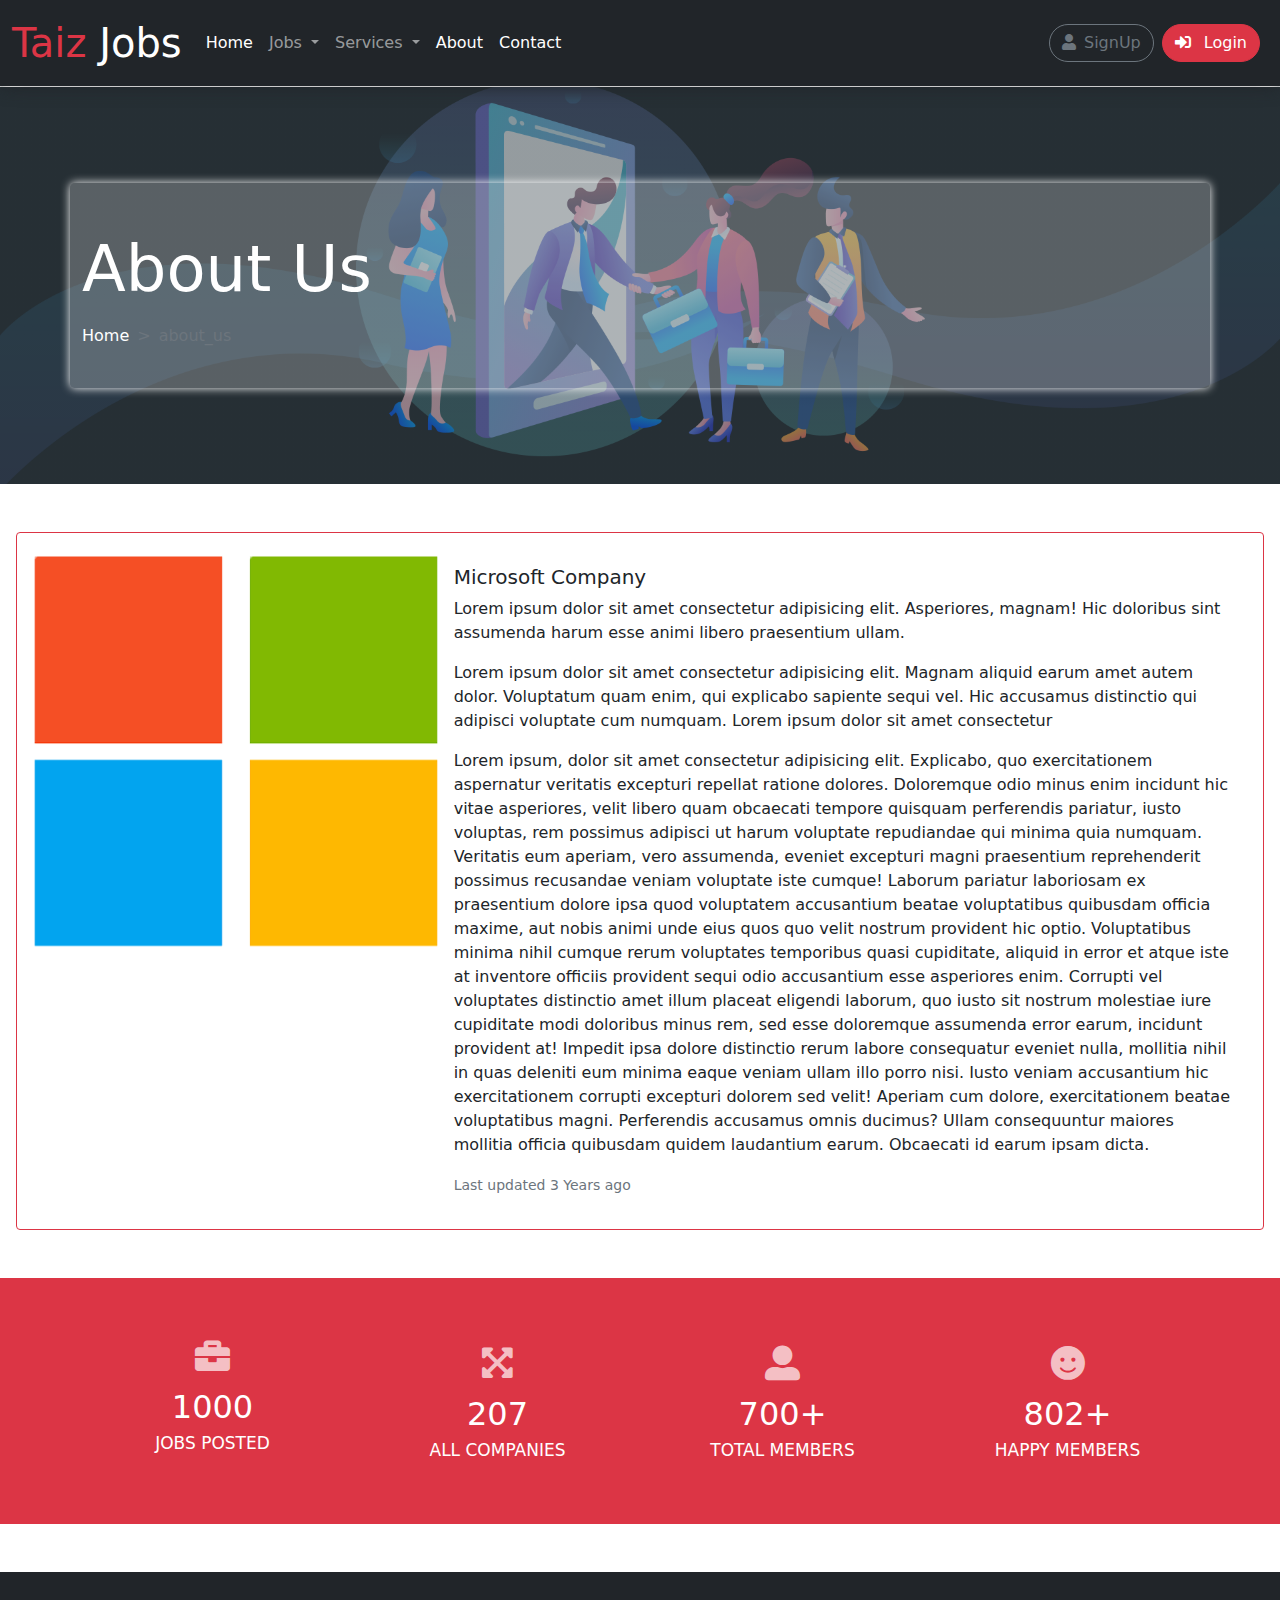
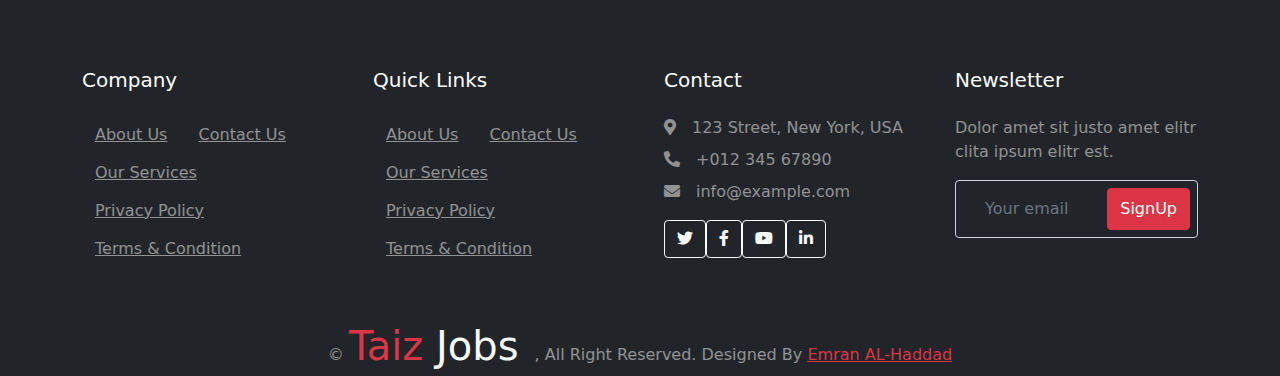
<file: about_us.html>
<!DOCTYPE html>
<html lang="en">

<head>
    <meta charset="UTF-8">
    <meta http-equiv="X-UA-Compatible" content="IE=edge">
    <meta name="viewport" content="width=device-width, initial-scale=1.0">
    <title>Jobs Website</title>
    <link href="assets/fonts/fontawesome-free-5.15.4-web/css/all.css" rel="stylesheet">
    <link rel="stylesheet" href="assets/css/bootstrap.css">

    <link rel="stylesheet" href="assets/css/main.css">
    <link rel="stylesheet" href="assets/css/login_signup_style.css">

</head>

<body>

    <header class="position-sticky top-0">
        <nav class="navbar navbar-expand-lg navbar-dark bg-dark">
            <div class="container-fluid">
                <a class="navbar-brand fs-1 me-3" href="index.html"> <span class="text-danger">Taiz</span> Jobs</a>
                <button class="navbar-toggler" type="button" data-bs-toggle="collapse" data-bs-target="#navbarSupportedContent" aria-controls="navbarSupportedContent" aria-expanded="false" aria-label="Toggle navigation">
                    <span class="navbar-toggler-icon"></span>
                </button>
                <div class="collapse navbar-collapse" id="navbarSupportedContent">
                    <ul class="navbar-nav me-auto text-center mb-2 mb-lg-0">
                        <li class="nav-item">
                            <a class="nav-link active" aria-current="page" href="index.html">Home</a>
                        </li>

                        <li class="nav-item dropdown">
                            <a class="nav-link dropdown-toggle" href="jobs.html" id="navbarDropdown" role="button" data-bs-toggle="dropdown" aria-expanded="false">
                                Jobs
                            </a>
                            <ul class="dropdown-menu" aria-labelledby="navbarDropdown">
                                <li><a class="dropdown-item" href="jobs.html">Jobs List</a></li>
                                <li><a class="dropdown-item" href="job_details.html">Job Details</a></li>
                            </ul>
                        </li>

                        <li class="nav-item dropdown">
                            <a class="nav-link dropdown-toggle" href="our_services.html" role="button" data-bs-toggle="dropdown" aria-expanded="false">
                                Services
                            </a>
                            <ul class="dropdown-menu" aria-labelledby="navbarDropdown">
                                <li><a class="dropdown-item" href="our_services.html">Service List</a></li>
                                <li><a class="dropdown-item" href="parteners_and_companies.html">Companies List</a></li>
                            </ul>
                        </li>

                        <li class="nav-item">
                            <a class="nav-link active" aria-current="page" href="about_us.html">About</a>
                        </li>

                        <li class="nav-item">
                            <a class="nav-link active" aria-current="page" href="contact.html">Contact</a>
                        </li>


                    </ul>
                    <div class="d-flex m-lg-2 flex-column flex-lg-row gap-2 mb-3 m-sm-3">
                        <button type="button" class="btn btn-outline-secondary rounded-pill" data-bs-toggle="modal" data-bs-target="#signUpModal">
                            <i class="fa fa-user me-2 "></i>SignUp </button>

                        <button type="button" class="btn btn-danger rounded-pill" data-bs-toggle="modal" data-bs-target="#loginModal">
                            <i class="fa fa-sign-in-alt me-2  "></i> Login
                        </button>
                    </div>
                </div>
            </div>
        </nav>
    </header>

    <!--  Start of Carousel -->

    <div class="container-xxl py-5 bg-dark page-header mb-5 ">
        <div class="container my-5 pt-5 pb-4 rounded-3 " style="background: #ffffff3d; box-shadow: 0 0 10px white;">
            <h1 class="display-3 text-white mb-3">About Us</h1>
            <nav style="--bs-breadcrumb-divider: '>';" aria-label="breadcrumb">
                <ol class="breadcrumb">
                    <li class="breadcrumb-item"><a href="index.html" class="text-white text-decoration-none">Home</a></li>
                    <li class="breadcrumb-item active" aria-current="page">about_us</li>
                </ol>
            </nav>
        </div>
    </div>

    <!-- End of Carousel -->

    <div class="card mb-3 ms-3 me-3 mb-5 border-1 border-danger p-3">
        <div class="row g-0">
            <div class="col-md-4 col-sm-5">
                <img src="assets/images/microsoft.png" class="img-fluid rounded-start" alt="...">
            </div>
            <div class="col-md-8 col-sm-7">
                <div class="card-body">
                    <h5 class="card-title">Microsoft Company</h5>
                    <p class="card-text">Lorem ipsum dolor sit amet consectetur adipisicing elit. Asperiores, magnam! Hic doloribus sint assumenda harum esse animi libero praesentium ullam.
                        <p>
                            Lorem ipsum dolor sit amet consectetur adipisicing elit. Magnam aliquid earum amet autem dolor. Voluptatum quam enim, qui explicabo sapiente sequi vel. Hic accusamus distinctio qui adipisci voluptate cum numquam. Lorem ipsum dolor sit amet consectetur

                        </p>
                        <p>
                            Lorem ipsum, dolor sit amet consectetur adipisicing elit. Explicabo, quo exercitationem aspernatur veritatis excepturi repellat ratione dolores. Doloremque odio minus enim incidunt hic vitae asperiores, velit libero quam obcaecati tempore quisquam perferendis
                            pariatur, iusto voluptas, rem possimus adipisci ut harum voluptate repudiandae qui minima quia numquam. Veritatis eum aperiam, vero assumenda, eveniet excepturi magni praesentium reprehenderit possimus recusandae veniam voluptate
                            iste cumque! Laborum pariatur laboriosam ex praesentium dolore ipsa quod voluptatem accusantium beatae voluptatibus quibusdam officia maxime, aut nobis animi unde eius quos quo velit nostrum provident hic optio. Voluptatibus
                            minima nihil cumque rerum voluptates temporibus quasi cupiditate, aliquid in error et atque iste at inventore officiis provident sequi odio accusantium esse asperiores enim. Corrupti vel voluptates distinctio amet illum placeat
                            eligendi laborum, quo iusto sit nostrum molestiae iure cupiditate modi doloribus minus rem, sed esse doloremque assumenda error earum, incidunt provident at! Impedit ipsa dolore distinctio rerum labore consequatur eveniet nulla,
                            mollitia nihil in quas deleniti eum minima eaque veniam ullam illo porro nisi. Iusto veniam accusantium hic exercitationem corrupti excepturi dolorem sed velit! Aperiam cum dolore, exercitationem beatae voluptatibus magni.
                            Perferendis accusamus omnis ducimus? Ullam consequuntur maiores mollitia officia quibusdam quidem laudantium earum. Obcaecati id earum ipsam dicta.
                        </p>
                    </p>
                    <p class="card-text"><small class="text-muted">Last updated 3 Years ago</small></p>
                </div>
            </div>
        </div>

    </div>
    <section class="counter bg-danger">
        <div class="container">
            <div class="row">
                <div class="col-md-3 col-sm-3">
                    <div class="counter-text">
                        <span aria-hidden="true" class="fas fa-briefcase"></span>
                        <h3>1000</h3>
                        <p>Jobs Posted</p>
                    </div>
                </div>

                <div class="col-md-3 col-sm-3">
                    <div class="counter-text">
                        <span class="box1"><span aria-hidden="true" class="fas fa-expand-arrows-alt"></span></span>
                        <h3>207</h3>
                        <p>All Companies</p>
                    </div>
                </div>

                <div class="col-md-3 col-sm-3">
                    <div class="counter-text">
                        <span class="box1"><span aria-hidden="true" class="fas fa-user-alt"></span></span>
                        <h3>700+</h3>
                        <p>Total Members</p>
                    </div>
                </div>

                <div class="col-md-3 col-sm-3">
                    <div class="counter-text">
                        <span class="box1"><span aria-hidden="true" class="fas fa-smile"></span></span>
                        <h3>802+</h3>
                        <p>Happy Members</p>
                    </div>
                </div>
            </div>
        </div>
    </section>


    <!-- Modal HTML -->
    <div class="modal fade" id="loginModal">
        <div class="modal-dialog modal-login  ">
            <div class="modal-content ">
                <div class="modal-header ">
                    <div class="avatar ">
                        <img src="assets/images/avatar.png " alt="Avatar ">
                    </div>
                    <h4 class="modal-title mt-5 text-center border-1 border-bottom">Member Login</h4>
                    <button type="button " class="btn-close close " data-bs-dismiss="modal" aria-bs-label="Close"></button>
                </div>
                <div class="modal-body ">
                    <form action=" " method="post " class="was-validated">
                        <div class="form-group mb-2 position-relative">
                            <label for="validationTooltipUsername" class="form-label">Username</label>
                            <div class="input-group has-validation">
                                <span class="input-group-text" id="validationTooltipUsernamePrepend">@</span>
                                <input type="text" class="form-control" id="validationTooltipUsername" aria-describedby="validationTooltipUsernamePrepend" required>
                                <div class="invalid-feedback">
                                    Please choose a unique and valid username.
                                </div>
                            </div>
                        </div>
                        <div class="form-group mb-2 position-relative">
                            <label for="validationTooltipPassword" class="form-label">Password</label>
                            <div class="input-group has-validation">
                                <span class="input-group-text" id="validationTooltipPasswordPrepend">
                                    *
                                </span>
                                <input type="password" class="form-control" id="validationTooltipUsername" aria-describedby="validationTooltipPasswordPrepend" required>
                                <div class="invalid-feedback">
                                    Type Valid Password.
                                </div>
                            </div>
                        </div>
                        <div class="form-group mt-5 ">
                            <button type="submit " class="btn btn-danger rounded-pill w-100 mb-1">
                                <li class="fab fa-sign-in-alt text-light"></li>
                                Login</button>
                            <button type="button " data-bs-dismiss="modal" data-bs-toggle="modal" data-bs-target="#signUpModal" class="btn btn-outline-secondary rounded-pill w-100">
                            <li class="fab fa-user-alt"></li>SignUp</button>
                        </div>
                    </form>
                </div>
                <div class="modal-footer ">
                    <a href=" # ">Forgot Password?</a>
                </div>
            </div>
        </div>
    </div>

    <div class="modal fade" id="signUpModal">
        <div class="modal-dialog modal-login ">
            <div class="modal-content ">
                <div class="modal-header ">
                    <div class="avatar ">
                        <img src="assets/images/avatar.png " alt="Avatar ">
                    </div>
                    <h4 class="modal-title mt-5 text-center border-1 border-bottom">Member SignUp</h4>
                    <button type="button " class="btn-close close " data-bs-dismiss="modal" aria-bs-label="Close"></button>
                </div>
                <div class="modal-body ">
                    <form action=" " method="post " class="was-validated">
                        <div class="form-group mb-2 position-relative">
                            <label for="validationTooltipPassword" class="form-label">Email</label>
                            <div class="input-group has-validation">
                                <span class="input-group-text" id="validationTooltipEmailPrepend">
                                    @
                                </span>
                                <input type="email" class="form-control" id="validationTooltipUsername" aria-describedby="validationTooltipEmailPrepend" required>
                                <div class="invalid-feedback">
                                    Type Valid Email.
                                </div>
                            </div>
                        </div>
                        <div class="form-group mb-2 position-relative">
                            <label for="validationTooltipUsername" class="form-label">Username</label>
                            <div class="input-group has-validation">
                                <span class="input-group-text" id="validationTooltipUsernamePrepend">@</span>
                                <input type="text" class="form-control" id="validationTooltipUsername" aria-describedby="validationTooltipUsernamePrepend" required>
                                <div class="invalid-feedback">
                                    Please choose a unique and valid username.
                                </div>
                            </div>
                        </div>
                        <div class="form-group mb-2 position-relative">
                            <label for="validationTooltipPassword" class="form-label">Password</label>
                            <div class="input-group has-validation">
                                <span class="input-group-text" id="validationTooltipPasswordPrepend">
                                    *
                                </span>
                                <input type="password" class="form-control" id="validationTooltipUsername" aria-describedby="validationTooltipPasswordPrepend" required>
                                <div class="invalid-feedback">
                                    Type Valid Password.
                                </div>
                            </div>
                        </div>
                        <div class="form-group mt-5 ">
                            <button type="button " data-bs-dismiss="modal" data-bs-toggle="modal" data-bs-target="#signUpModal" class="btn btn-outline-secondary rounded-pill w-100">
                                <li class="fab fa-user"></li>SignUp</button>
                        </div>
                    </form>
                </div>
                <div class="modal-footer ">
                    <a href=" # " data-bs-dismiss="modal" data-bs-toggle="modal" data-bs-target="#loginModal">has account?</a>
                </div>
            </div>
        </div>
    </div>


    <footer>
        <div class=" container-fluid bg-dark text-white-50 footer pt-5 mt-5 ">
            <div class=" container py-5 ">
                <div class=" row g-5 ">
                    <div class=" col-lg-3 col-md-6 ">
                        <h5 class=" text-white mb-4 ">Company</h5>
                        <a class=" btn btn-link text-white-50 " href=" ">About Us</a>
                        <a class=" btn btn-link text-white-50 " href=" ">Contact Us</a>
                        <a class=" btn btn-link text-white-50 " href=" ">Our Services</a>
                        <a class=" btn btn-link text-white-50 " href=" ">Privacy Policy</a>
                        <a class=" btn btn-link text-white-50 " href=" ">Terms &amp; Condition</a>
                    </div>
                    <div class=" col-lg-3 col-md-6 ">
                        <h5 class=" text-white mb-4 ">Quick Links</h5>
                        <a class=" btn btn-link text-white-50 " href=" ">About Us</a>
                        <a class=" btn btn-link text-white-50 " href=" ">Contact Us</a>
                        <a class=" btn btn-link text-white-50 " href=" ">Our Services</a>
                        <a class=" btn btn-link text-white-50 " href=" ">Privacy Policy</a>
                        <a class=" btn btn-link text-white-50 " href=" ">Terms &amp; Condition</a>
                    </div>
                    <div class=" col-lg-3 col-md-6 ">
                        <h5 class=" text-white mb-4 ">Contact</h5>
                        <p class=" mb-2 "><i class=" fa fa-map-marker-alt me-3 "></i>123 Street, New York, USA</p>
                        <p class=" mb-2 "><i class=" fa fa-phone-alt me-3 "></i>+012 345 67890</p>
                        <p class=" mb-2 "><i class=" fa fa-envelope me-3 "></i>info@example.com</p>
                        <div class=" d-flex pt-2 ">
                            <a class=" btn btn-outline-light btn-social " href=" "><i class=" fab fa-twitter "></i></a>
                            <a class=" btn btn-outline-light btn-social " href=" "><i
                                    class=" fab fa-facebook-f "></i></a>
                            <a class=" btn btn-outline-light btn-social " href=" "><i class=" fab fa-youtube "></i></a>
                            <a class=" btn btn-outline-light btn-social " href=" "><i
                                    class=" fab fa-linkedin-in "></i></a>
                        </div>
                    </div>
                    <div class=" col-lg-3 col-md-6 ">
                        <h5 class=" text-white mb-4 ">Newsletter</h5>
                        <p>Dolor amet sit justo amet elitr clita ipsum elitr est.</p>
                        <div class=" position-relative mx-auto " style=" max-width: 400px; ">
                            <input class=" form-control bg-transparent w-100 py-3 ps-4 pe-5 " type=" text " placeholder=" Your email ">
                            <button type=" button " class=" btn btn-danger py-2 position-absolute top-0 end-0 mt-2 me-2 ">SignUp</button>
                        </div>
                    </div>
                </div>
            </div>
            <div class=" container ">
                <div class=" copyright ">
                    <div class=" row ">
                        <div class=" col-12 text-center mb-3 mb-md-0 ">
                            © <a class=" navbar-brand fs-1 me-3 text-light " href=" # "><span
                                    class=" text-danger ">Taiz</span> Jobs</a>, All Right Reserved. Designed By <a class=" text-danger " href=" # ">Emran AL-Haddad</a>
                        </div>
                    </div>
                </div>
            </div>
        </div>
    </footer>

    <!-- Scripts  -->
    <script src=" assets/js/bootstrap.bundle.js "></script>

</body>

</html>
</file>
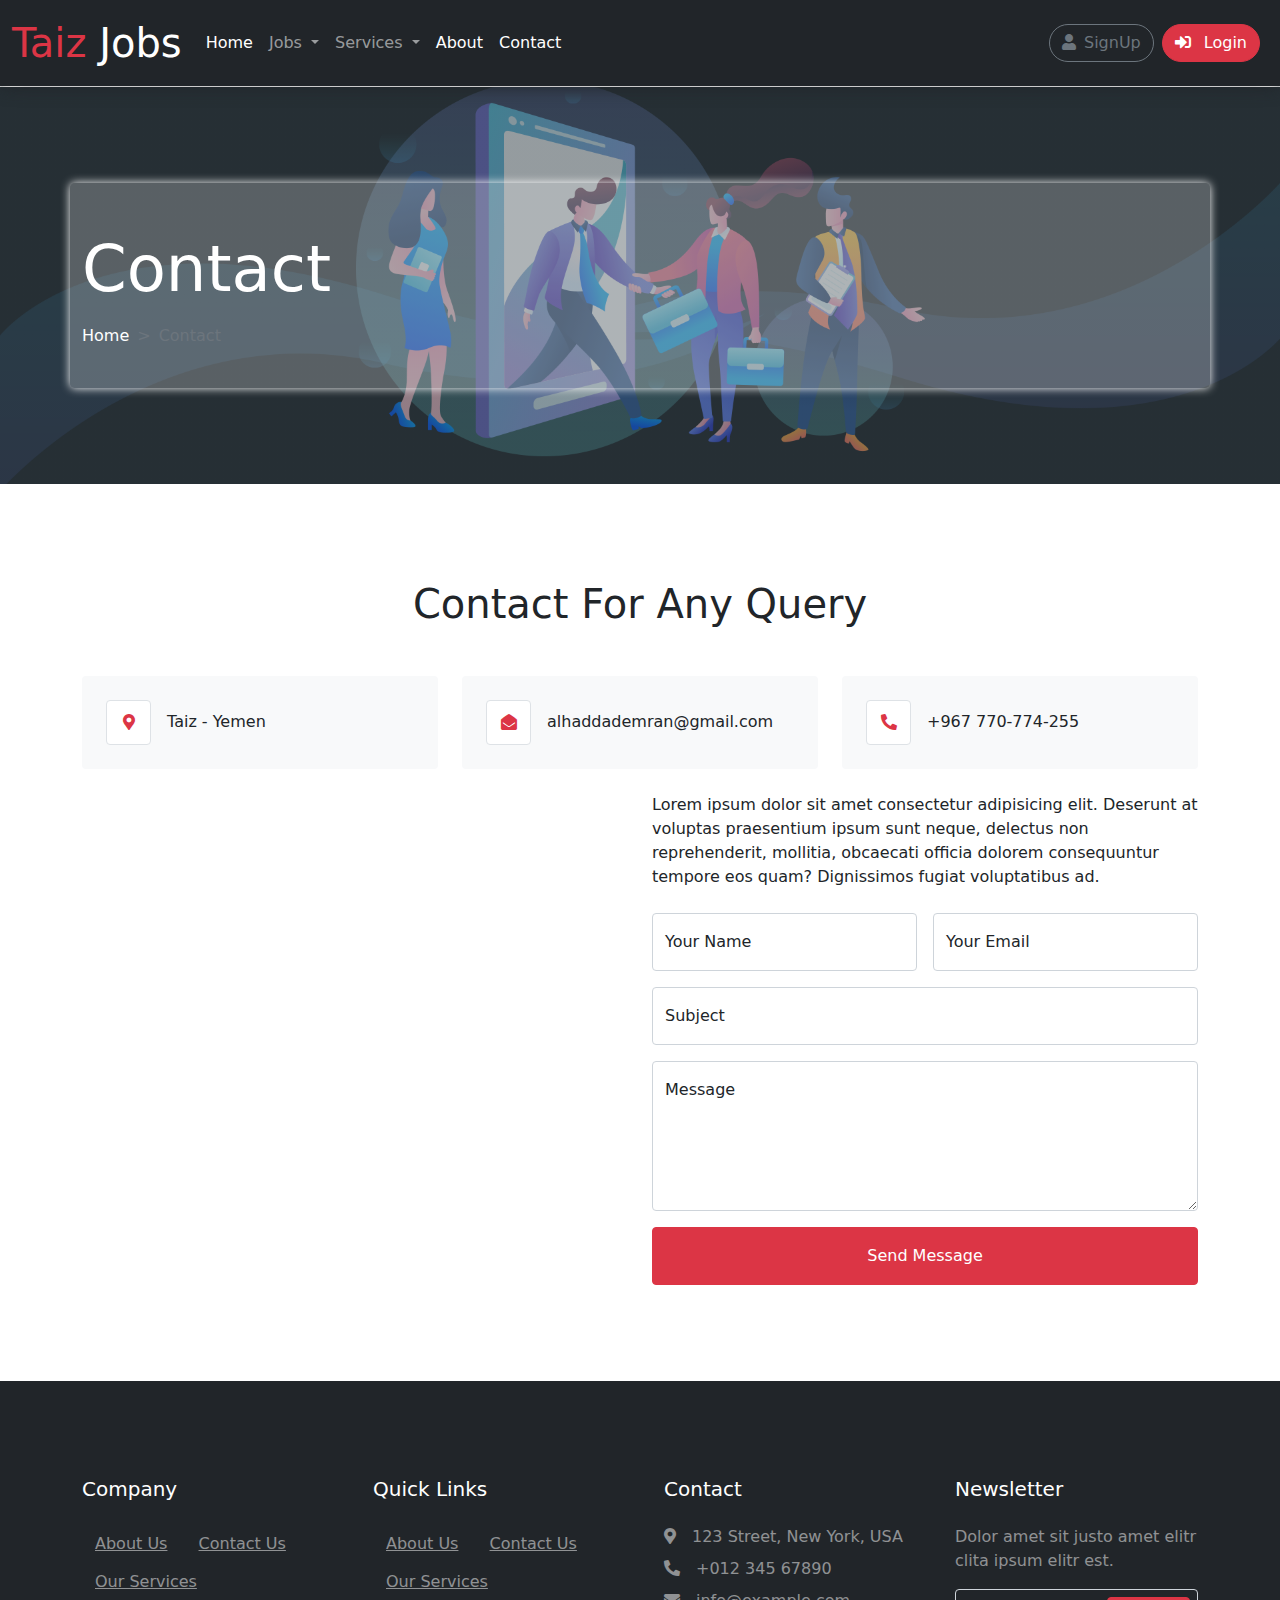
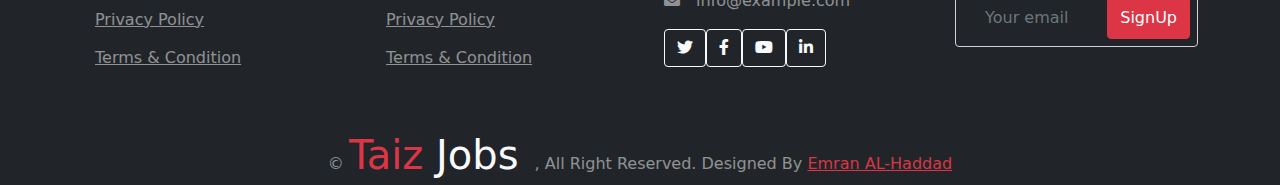
<file: contact.html>
<!DOCTYPE html>
<html lang="en">

<head>
    <meta charset="UTF-8">
    <meta http-equiv="X-UA-Compatible" content="IE=edge">
    <meta name="viewport" content="width=device-width, initial-scale=1.0">
    <title>Jobs Website</title>
    <link href="assets/fonts/fontawesome-free-5.15.4-web/css/all.css" rel="stylesheet">
    <link rel="stylesheet" href="assets/css/bootstrap.css">

    <link rel="stylesheet" href="assets/css/main.css">
    <link rel="stylesheet" href="assets/css/login_signup_style.css">

</head>

<body>

    <header class="d-non position-sticky top-0">
        <nav class="navbar navbar-expand-lg navbar-dark bg-dark">
            <div class="container-fluid">
                <a class="navbar-brand fs-1 me-3" href="index.html"> <span class="text-danger">Taiz</span> Jobs</a>
                <button class="navbar-toggler" type="button" data-bs-toggle="collapse" data-bs-target="#navbarSupportedContent" aria-controls="navbarSupportedContent" aria-expanded="false" aria-label="Toggle navigation">
                    <span class="navbar-toggler-icon"></span>
                </button>
                <div class="collapse navbar-collapse" id="navbarSupportedContent">
                    <ul class="navbar-nav me-auto text-center mb-2 mb-lg-0">
                        <li class="nav-item">
                            <a class="nav-link active" aria-current="page" href="index.html">Home</a>
                        </li>

                        <li class="nav-item dropdown">
                            <a class="nav-link dropdown-toggle" href="jobs.html" id="navbarDropdown" role="button" data-bs-toggle="dropdown" aria-expanded="false">
                                Jobs
                            </a>
                            <ul class="dropdown-menu" aria-labelledby="navbarDropdown">
                                <li><a class="dropdown-item" href="jobs.html">Jobs List</a></li>
                                <li><a class="dropdown-item" href="job_details.html">Job Details</a></li>
                            </ul>
                        </li>

                        <li class="nav-item dropdown">
                            <a class="nav-link dropdown-toggle" href="our_services.html" role="button" data-bs-toggle="dropdown" aria-expanded="false">
                                Services
                            </a>
                            <ul class="dropdown-menu" aria-labelledby="navbarDropdown">
                                <li><a class="dropdown-item" href="our_services.html">Service List</a></li>
                                <li><a class="dropdown-item" href="parteners_and_companies.html">Companies List</a></li>
                            </ul>
                        </li>

                        <li class="nav-item">
                            <a class="nav-link active" aria-current="page" href="about_us.html">About</a>
                        </li>

                        <li class="nav-item">
                            <a class="nav-link active" aria-current="page" href="contact.html">Contact</a>
                        </li>


                    </ul>
                    <div class="d-flex m-lg-2 flex-column flex-lg-row gap-2 mb-3 m-sm-3">
                        <button type="button" class="btn btn-outline-secondary rounded-pill" data-bs-toggle="modal" data-bs-target="#signUpModal">
                            <i class="fa fa-user me-2 "></i>SignUp </button>

                        <button type="button" class="btn btn-danger rounded-pill" data-bs-toggle="modal" data-bs-target="#loginModal">
                            <i class="fa fa-sign-in-alt me-2  "></i> Login
                        </button>
                    </div>
                </div>
            </div>
        </nav>
    </header>


    <!--  Start of Carousel -->

    <div class="container-xxl py-5 bg-dark page-header mb-5 ">
        <div class="container my-5 pt-5 pb-4 rounded-3 " style="background: #ffffff3d; box-shadow: 0 0 10px white;">
            <h1 class="display-3 text-white mb-3">Contact</h1>
            <nav style="--bs-breadcrumb-divider: '>';" aria-label="breadcrumb">
                <ol class="breadcrumb">
                    <li class="breadcrumb-item"><a href="index.html" class="text-white text-decoration-none">Home</a></li>
                    <li class="breadcrumb-item active" aria-current="page">Contact</li>
                </ol>
            </nav>
        </div>
    </div>

    <!-- End of Carousel -->


    <div class="container-xxl py-5">
        <div class="container">
            <h1 class="text-center mb-5 ">Contact For Any Query</h1>
            <div class="row g-4">
                <div class="col-12">
                    <div class="row gy-4">
                        <div class="col-md-4  " data--delay="0.1s" style="visibility: visible; animation-delay: 0.1s; animation-name: ;">
                            <div class="d-flex align-items-center bg-light rounded p-4">
                                <div class="bg-white border rounded d-flex flex-shrink-0 align-items-center justify-content-center me-3" style="width: 45px; height: 45px;">
                                    <i class="fa fa-map-marker-alt text-danger"></i>
                                </div>
                                <span>Taiz - Yemen</span>
                            </div>
                        </div>
                        <div class="col-md-4  ">
                            <div class="d-flex align-items-center bg-light rounded p-4">
                                <div class="bg-white border rounded d-flex flex-shrink-0 align-items-center justify-content-center me-3" style="width: 45px; height: 45px;">
                                    <i class="fa fa-envelope-open text-danger"></i>
                                </div>
                                <span>alhaddademran@gmail.com</span>
                            </div>
                        </div>
                        <div class="col-md-4  " style="visibility: visible; animation-delay: 0.5s; animation-name: ;">
                            <div class="d-flex align-items-center bg-light rounded p-4">
                                <div class="bg-white border rounded d-flex flex-shrink-0 align-items-center justify-content-center me-3" style="width: 45px; height: 45px;">
                                    <i class="fa fa-phone-alt text-danger"></i>
                                </div>
                                <span>+967 770-774-255</span>
                            </div>
                        </div>
                    </div>
                </div>

                <div class="col-md-6  Up" data--delay="0.1s" style="visibility: visible; animation-delay: 0.1s; animation-name: Up;">
                    <iframe class="position-relative rounded w-100 h-100" src="https://www.google.com/maps/embed?pb=!1m18!1m12!1m3!1d4367.226305354492!2d44.006343772195905!3d13.581153576176336!2m3!1f0!2f0!3f0!3m2!1i1024!2i768!4f13.1!3m3!1m2!1s0x161c6ed9a97785a5%3A0xa5d0f55371ac21ef!2sClub%20Taiz%20tourism!5e1!3m2!1sen!2sbd!4v1643889925134!5m2!1sen!2sbd"
                        frameborder="0" style="min-height: 400px; border:0;" allowfullscreen="" aria-hidden="false" tabindex="0"></iframe>
                </div>
                <div class="col-md-6">
                    <div class=" Up" style="visibility: visible; animation-delay: 0.5s; animation-name: Up;">
                        <p class="mb-4">
                            Lorem ipsum dolor sit amet consectetur adipisicing elit. Deserunt at voluptas praesentium ipsum sunt neque, delectus non reprehenderit, mollitia, obcaecati officia dolorem consequuntur tempore eos quam? Dignissimos fugiat voluptatibus ad.</p>
                        <form>
                            <div class="row g-3">
                                <div class="col-md-6">
                                    <div class="form-floating">
                                        <input type="text" class="form-control" id="name" placeholder="Your Name">
                                        <label for="name">Your Name</label>
                                    </div>
                                </div>
                                <div class="col-md-6">
                                    <div class="form-floating">
                                        <input type="email" class="form-control" id="email" placeholder="Your Email">
                                        <label for="email">Your Email</label>
                                    </div>
                                </div>
                                <div class="col-12">
                                    <div class="form-floating">
                                        <input type="text" class="form-control" id="subject" placeholder="Subject">
                                        <label for="subject">Subject</label>
                                    </div>
                                </div>
                                <div class="col-12">
                                    <div class="form-floating">
                                        <textarea class="form-control" placeholder="Leave a message here" id="message" style="height: 150px"></textarea>
                                        <label for="message">Message</label>
                                    </div>
                                </div>
                                <div class="col-12">
                                    <button class="btn btn-danger w-100 py-3" type="submit">Send Message</button>
                                </div>
                            </div>
                        </form>
                    </div>
                </div>
            </div>
        </div>
    </div>


    <!-- Modal HTML -->
    <div class="modal fade" id="loginModal">
        <div class="modal-dialog modal-login  ">
            <div class="modal-content ">
                <div class="modal-header ">
                    <div class="avatar ">
                        <img src="assets/images/avatar.png " alt="Avatar ">
                    </div>
                    <h4 class="modal-title mt-5 text-center border-1 border-bottom">Member Login</h4>
                    <button type="button " class="btn-close close " data-bs-dismiss="modal" aria-bs-label="Close"></button>
                </div>
                <div class="modal-body ">
                    <form action=" " method="post " class="was-validated">
                        <div class="form-group mb-2 position-relative">
                            <label for="validationTooltipUsername" class="form-label">Username</label>
                            <div class="input-group has-validation">
                                <span class="input-group-text" id="validationTooltipUsernamePrepend">@</span>
                                <input type="text" class="form-control" id="validationTooltipUsername" aria-describedby="validationTooltipUsernamePrepend" required>
                                <div class="invalid-feedback">
                                    Please choose a unique and valid username.
                                </div>
                            </div>
                        </div>
                        <div class="form-group mb-2 position-relative">
                            <label for="validationTooltipPassword" class="form-label">Password</label>
                            <div class="input-group has-validation">
                                <span class="input-group-text" id="validationTooltipPasswordPrepend">
                                    *
                                </span>
                                <input type="password" class="form-control" id="validationTooltipUsername" aria-describedby="validationTooltipPasswordPrepend" required>
                                <div class="invalid-feedback">
                                    Type Valid Password.
                                </div>
                            </div>
                        </div>
                        <div class="form-group mt-5 ">
                            <button type="submit " class="btn btn-danger rounded-pill w-100 mb-1">
                                <li class="fab fa-sign-in-alt text-light"></li>
                                Login</button>
                            <button type="button " data-bs-dismiss="modal" data-bs-toggle="modal" data-bs-target="#signUpModal" class="btn btn-outline-secondary rounded-pill w-100">
                            <li class="fab fa-user-alt"></li>SignUp</button>
                        </div>
                    </form>
                </div>
                <div class="modal-footer ">
                    <a href=" # ">Forgot Password?</a>
                </div>
            </div>
        </div>
    </div>

    <div class="modal fade" id="signUpModal">
        <div class="modal-dialog modal-login ">
            <div class="modal-content ">
                <div class="modal-header ">
                    <div class="avatar ">
                        <img src="assets/images/avatar.png " alt="Avatar ">
                    </div>
                    <h4 class="modal-title mt-5 text-center border-1 border-bottom">Member SignUp</h4>
                    <button type="button " class="btn-close close " data-bs-dismiss="modal" aria-bs-label="Close"></button>
                </div>
                <div class="modal-body ">
                    <form action=" " method="post " class="was-validated">
                        <div class="form-group mb-2 position-relative">
                            <label for="validationTooltipPassword" class="form-label">Email</label>
                            <div class="input-group has-validation">
                                <span class="input-group-text" id="validationTooltipEmailPrepend">
                                    @
                                </span>
                                <input type="email" class="form-control" id="validationTooltipUsername" aria-describedby="validationTooltipEmailPrepend" required>
                                <div class="invalid-feedback">
                                    Type Valid Email.
                                </div>
                            </div>
                        </div>
                        <div class="form-group mb-2 position-relative">
                            <label for="validationTooltipUsername" class="form-label">Username</label>
                            <div class="input-group has-validation">
                                <span class="input-group-text" id="validationTooltipUsernamePrepend">@</span>
                                <input type="text" class="form-control" id="validationTooltipUsername" aria-describedby="validationTooltipUsernamePrepend" required>
                                <div class="invalid-feedback">
                                    Please choose a unique and valid username.
                                </div>
                            </div>
                        </div>
                        <div class="form-group mb-2 position-relative">
                            <label for="validationTooltipPassword" class="form-label">Password</label>
                            <div class="input-group has-validation">
                                <span class="input-group-text" id="validationTooltipPasswordPrepend">
                                    *
                                </span>
                                <input type="password" class="form-control" id="validationTooltipUsername" aria-describedby="validationTooltipPasswordPrepend" required>
                                <div class="invalid-feedback">
                                    Type Valid Password.
                                </div>
                            </div>
                        </div>
                        <div class="form-group mt-5 ">
                            <button type="button " data-bs-dismiss="modal" data-bs-toggle="modal" data-bs-target="#signUpModal" class="btn btn-outline-secondary rounded-pill w-100">
                                <li class="fab fa-user"></li>SignUp</button>
                        </div>
                    </form>
                </div>
                <div class="modal-footer ">
                    <a href=" # " data-bs-dismiss="modal" data-bs-toggle="modal" data-bs-target="#loginModal">has account?</a>
                </div>
            </div>
        </div>
    </div>

    <footer>
        <div class=" container-fluid bg-dark text-white-50 footer pt-5 mt-5 ">
            <div class=" container py-5 ">
                <div class=" row g-5 ">
                    <div class=" col-lg-3 col-md-6 ">
                        <h5 class=" text-white mb-4 ">Company</h5>
                        <a class=" btn btn-link text-white-50 " href=" ">About Us</a>
                        <a class=" btn btn-link text-white-50 " href=" ">Contact Us</a>
                        <a class=" btn btn-link text-white-50 " href=" ">Our Services</a>
                        <a class=" btn btn-link text-white-50 " href=" ">Privacy Policy</a>
                        <a class=" btn btn-link text-white-50 " href=" ">Terms &amp; Condition</a>
                    </div>
                    <div class=" col-lg-3 col-md-6 ">
                        <h5 class=" text-white mb-4 ">Quick Links</h5>
                        <a class=" btn btn-link text-white-50 " href=" ">About Us</a>
                        <a class=" btn btn-link text-white-50 " href=" ">Contact Us</a>
                        <a class=" btn btn-link text-white-50 " href=" ">Our Services</a>
                        <a class=" btn btn-link text-white-50 " href=" ">Privacy Policy</a>
                        <a class=" btn btn-link text-white-50 " href=" ">Terms &amp; Condition</a>
                    </div>
                    <div class=" col-lg-3 col-md-6 ">
                        <h5 class=" text-white mb-4 ">Contact</h5>
                        <p class=" mb-2 "><i class=" fa fa-map-marker-alt me-3 "></i>123 Street, New York, USA</p>
                        <p class=" mb-2 "><i class=" fa fa-phone-alt me-3 "></i>+012 345 67890</p>
                        <p class=" mb-2 "><i class=" fa fa-envelope me-3 "></i>info@example.com</p>
                        <div class=" d-flex pt-2 ">
                            <a class=" btn btn-outline-light btn-social " href=" "><i class=" fab fa-twitter "></i></a>
                            <a class=" btn btn-outline-light btn-social " href=" "><i
                                    class=" fab fa-facebook-f "></i></a>
                            <a class=" btn btn-outline-light btn-social " href=" "><i class=" fab fa-youtube "></i></a>
                            <a class=" btn btn-outline-light btn-social " href=" "><i
                                    class=" fab fa-linkedin-in "></i></a>
                        </div>
                    </div>
                    <div class=" col-lg-3 col-md-6 ">
                        <h5 class=" text-white mb-4 ">Newsletter</h5>
                        <p>Dolor amet sit justo amet elitr clita ipsum elitr est.</p>
                        <div class=" position-relative mx-auto " style=" max-width: 400px; ">
                            <input class=" form-control bg-transparent w-100 py-3 ps-4 pe-5 " type=" text " placeholder=" Your email ">
                            <button type=" button " class=" btn btn-danger py-2 position-absolute top-0 end-0 mt-2 me-2 ">SignUp</button>
                        </div>
                    </div>
                </div>
            </div>
            <div class=" container ">
                <div class=" copyright ">
                    <div class=" row ">
                        <div class=" col-12 text-center mb-3 mb-md-0 ">
                            © <a class=" navbar-brand fs-1 me-3 text-light " href=" # "><span
                                    class=" text-danger ">Taiz</span> Jobs</a>, All Right Reserved. Designed By <a class=" text-danger " href=" # ">Emran AL-Haddad</a>
                        </div>
                    </div>
                </div>
            </div>
        </div>
    </footer>

    <!-- Scripts  -->
    <script src=" assets/js/bootstrap.bundle.js "></script>

</body>

</html>
</file>
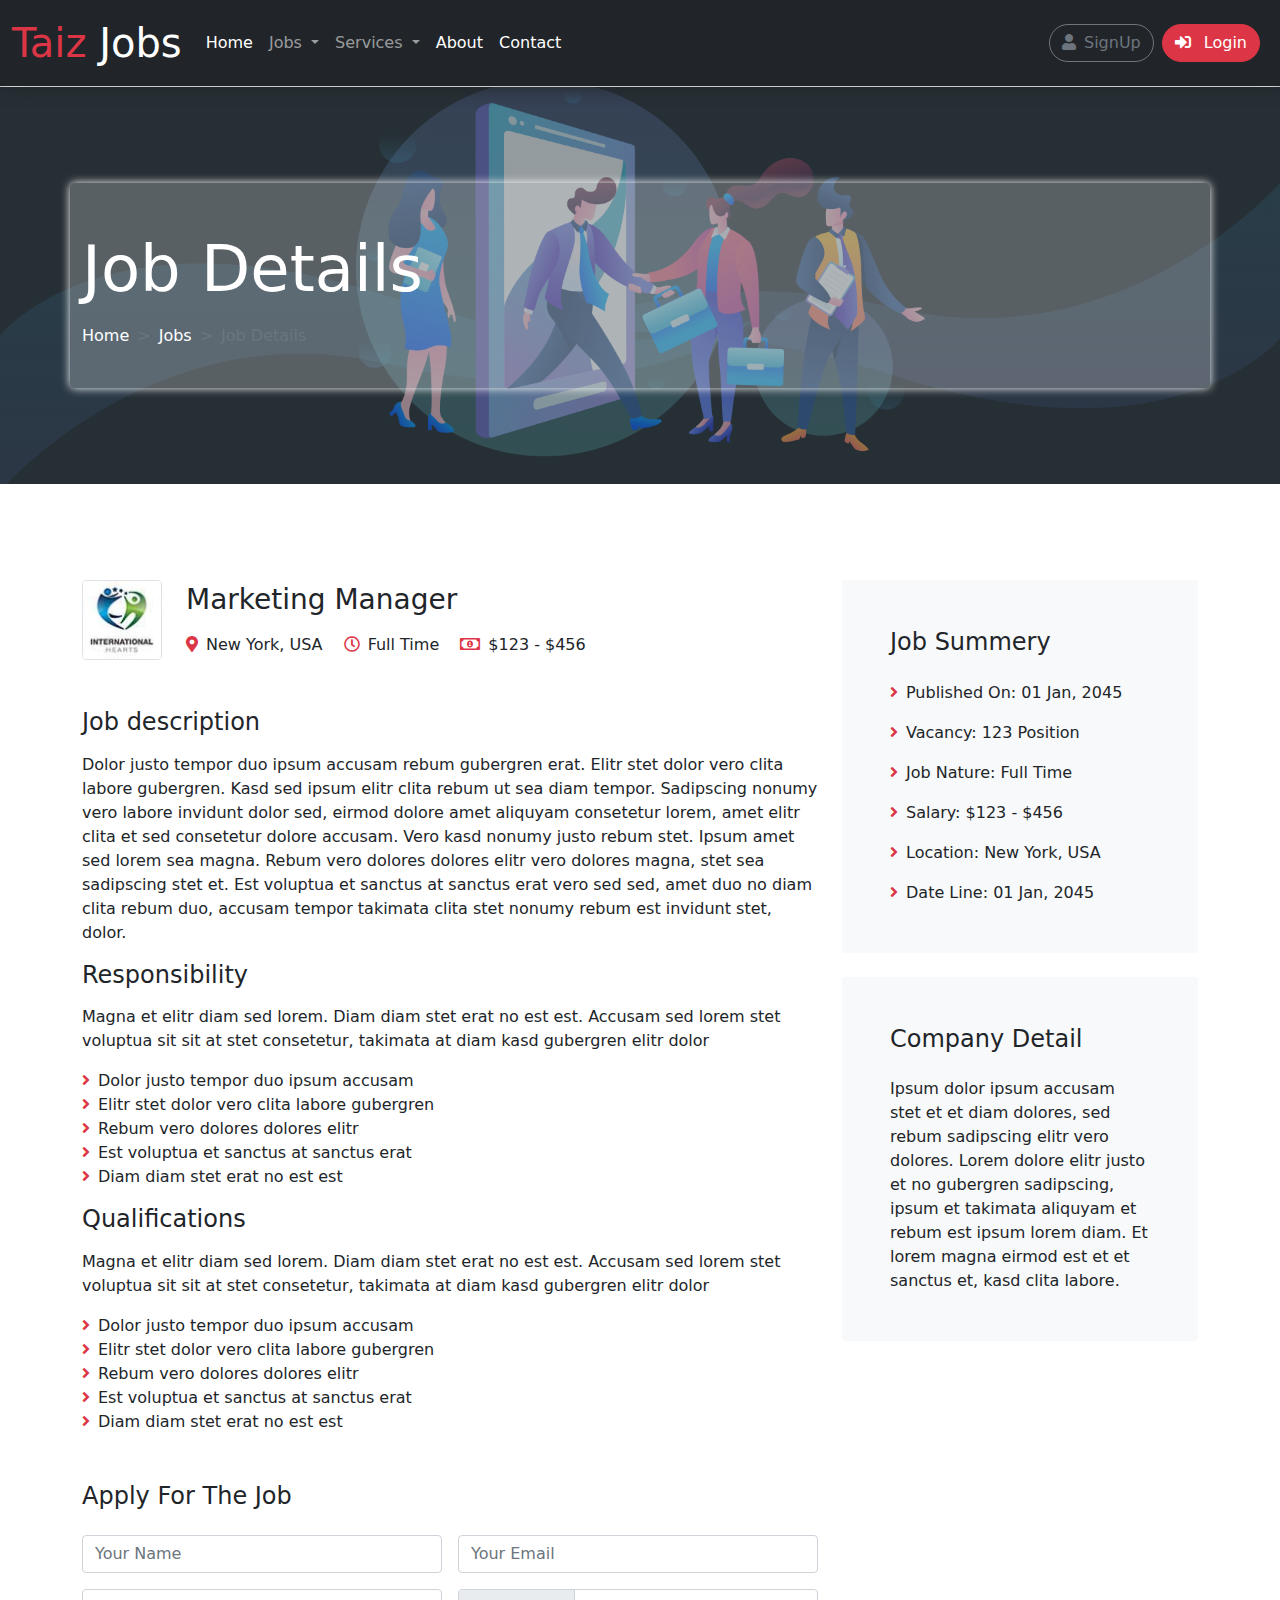
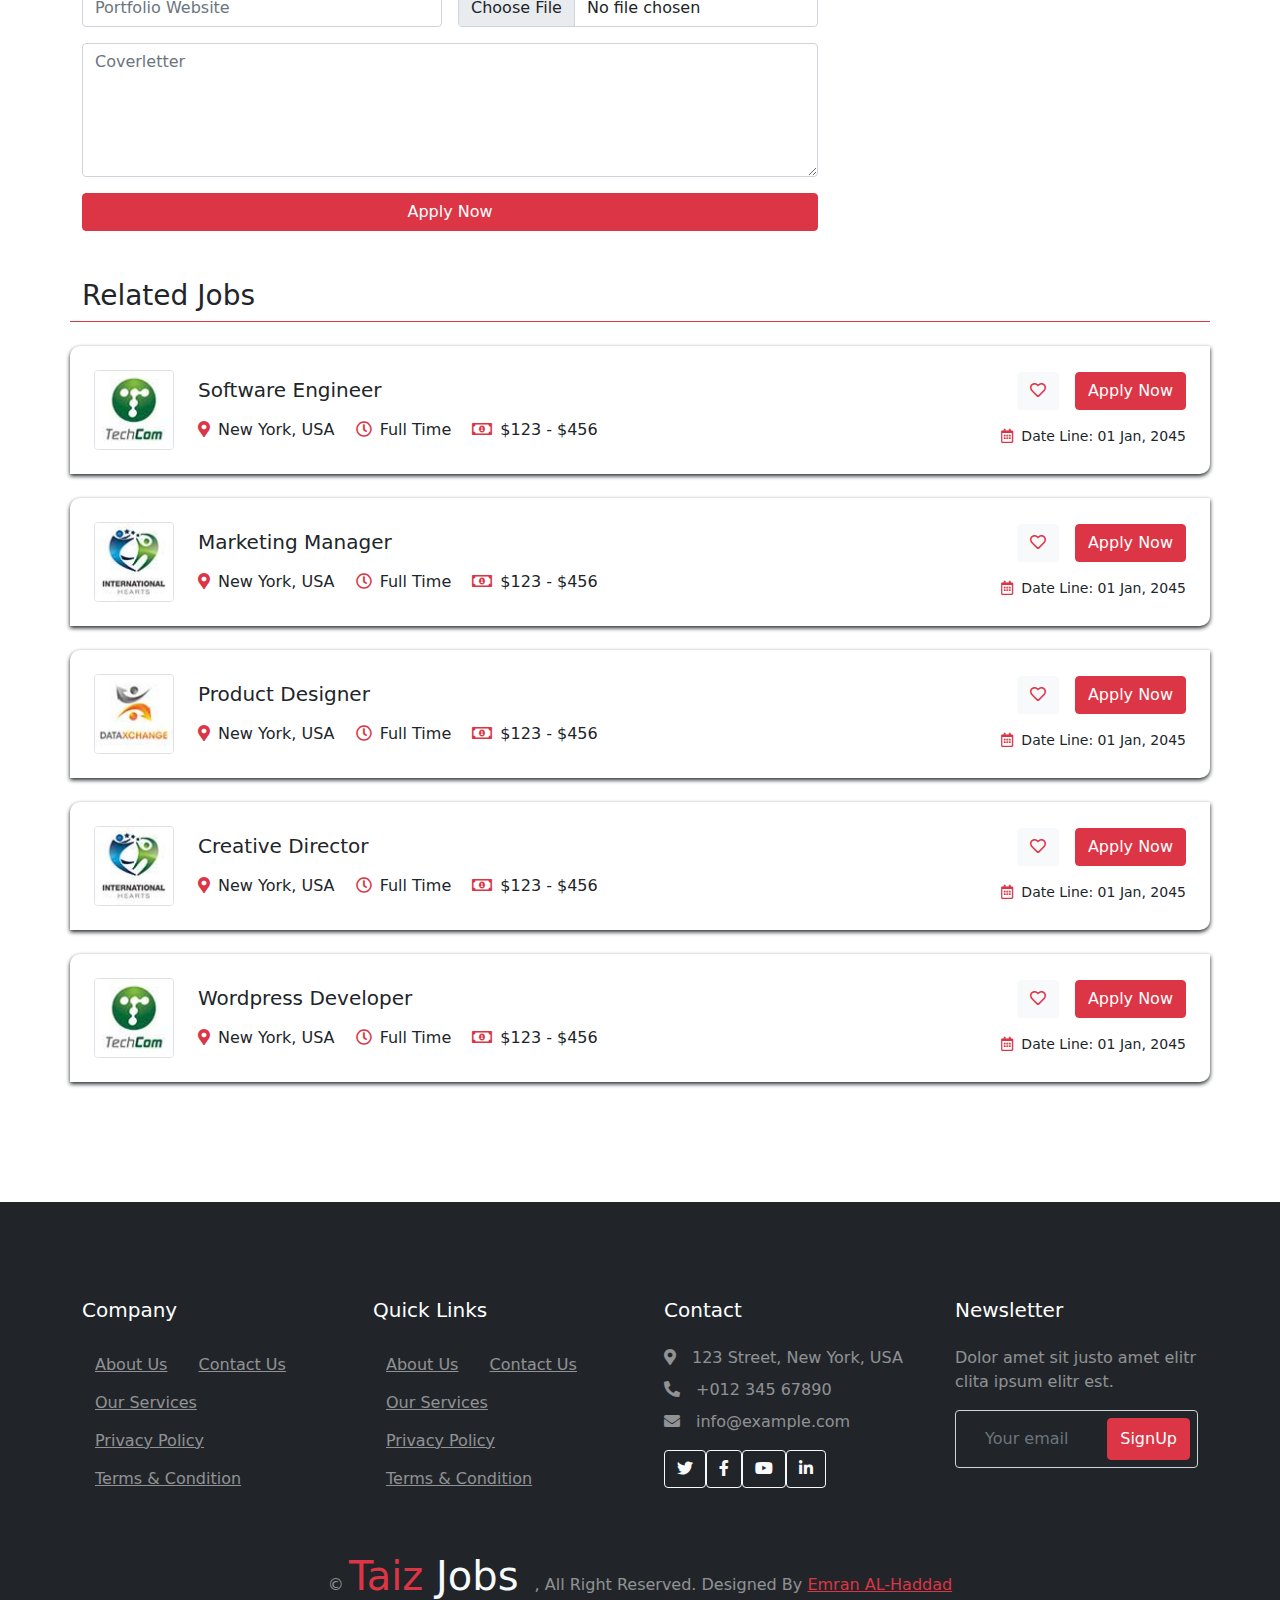
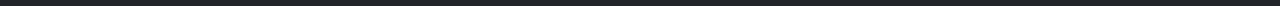
<file: job_details.html>
<!DOCTYPE html>
<html lang="en">

<head>
    <meta charset="UTF-8">
    <meta http-equiv="X-UA-Compatible" content="IE=edge">
    <meta name="viewport" content="width=device-width, initial-scale=1.0">
    <title>Jobs Website</title>
    <link href="assets/fonts/fontawesome-free-5.15.4-web/css/all.css" rel="stylesheet">
    <link rel="stylesheet" href="assets/css/bootstrap.css">

    <link rel="stylesheet" href="assets/css/main.css">
    <link rel="stylesheet" href="assets/css/login_signup_style.css">

</head>

<body>

    <header class="position-sticky top-0">
        <nav class="navbar navbar-expand-lg navbar-dark bg-dark">
            <div class="container-fluid">
                <a class="navbar-brand fs-1 me-3" href="index.html"> <span class="text-danger">Taiz</span> Jobs</a>
                <button class="navbar-toggler" type="button" data-bs-toggle="collapse" data-bs-target="#navbarSupportedContent" aria-controls="navbarSupportedContent" aria-expanded="false" aria-label="Toggle navigation">
                    <span class="navbar-toggler-icon"></span>
                </button>
                <div class="collapse navbar-collapse" id="navbarSupportedContent">
                    <ul class="navbar-nav me-auto text-center mb-2 mb-lg-0">
                        <li class="nav-item">
                            <a class="nav-link active" aria-current="page" href="index.html">Home</a>
                        </li>

                        <li class="nav-item dropdown">
                            <a class="nav-link dropdown-toggle" href="jobs.html" id="navbarDropdown" role="button" data-bs-toggle="dropdown" aria-expanded="false">
                                Jobs
                            </a>
                            <ul class="dropdown-menu" aria-labelledby="navbarDropdown">
                                <li><a class="dropdown-item" href="jobs.html">Jobs List</a></li>
                                <li><a class="dropdown-item" href="job_details.html">Job Details</a></li>
                            </ul>
                        </li>

                        <li class="nav-item dropdown">
                            <a class="nav-link dropdown-toggle" href="our_services.html" role="button" data-bs-toggle="dropdown" aria-expanded="false">
                                Services
                            </a>
                            <ul class="dropdown-menu" aria-labelledby="navbarDropdown">
                                <li><a class="dropdown-item" href="our_services.html">Service List</a></li>
                                <li><a class="dropdown-item" href="parteners_and_companies.html">Companies List</a></li>
                            </ul>
                        </li>

                        <li class="nav-item">
                            <a class="nav-link active" aria-current="page" href="about_us.html">About</a>
                        </li>

                        <li class="nav-item">
                            <a class="nav-link active" aria-current="page" href="contact.html">Contact</a>
                        </li>


                    </ul>
                    <div class="d-flex m-lg-2 flex-column flex-lg-row gap-2 mb-3 m-sm-3">
                        <button type="button" class="btn btn-outline-secondary rounded-pill" data-bs-toggle="modal" data-bs-target="#signUpModal">
                            <i class="fa fa-user me-2 "></i>SignUp </button>

                        <button type="button" class="btn btn-danger rounded-pill" data-bs-toggle="modal" data-bs-target="#loginModal">
                            <i class="fa fa-sign-in-alt me-2  "></i> Login
                        </button>
                    </div>
                </div>
            </div>
        </nav>
    </header>

    <!--  Start of Carousel -->

    <div class="container-xxl py-5 bg-dark page-header mb-5 ">
        <div class="container my-5 pt-5 pb-4 rounded-3 " style="background: #ffffff3d; box-shadow: 0 0 10px white;">
            <h1 class="display-3 text-white mb-3">Job Details</h1>
            <nav style="--bs-breadcrumb-divider: '>';" aria-label="breadcrumb">
                <ol class="breadcrumb">
                    <li class="breadcrumb-item"><a href="index.html" class="text-white text-decoration-none">Home</a></li>
                    <li class="breadcrumb-item"><a href="jobs.html" class="text-white text-decoration-none">Jobs</a></li>
                    <li class="breadcrumb-item active" aria-current="page">Job Details</li>
                </ol>
            </nav>
        </div>
    </div>

    <!-- End of Carousel -->

    <div class="container-xxl py-5 ">
        <div class="container">
            <div class="row gy-5 gx-4">
                <div class="col-lg-8">
                    <div class="d-flex align-items-center mb-5">
                        <img class="flex-shrink-0 img-fluid border rounded" src="assets/images/com-logo-2.jpg" alt="" style="width: 80px; height: 80px;">
                        <div class="text-start ps-4">
                            <h3 class="mb-3">Marketing Manager</h3>
                            <span class="text-truncate me-3"><i class="fa fa-map-marker-alt text-danger me-2"></i>New York, USA</span>
                            <span class="text-truncate me-3"><i class="far fa-clock text-danger me-2"></i>Full Time</span>
                            <span class="text-truncate me-0"><i class="far fa-money-bill-alt text-danger me-2"></i>$123 - $456</span>
                        </div>
                    </div>

                    <div class="mb-5">
                        <h4 class="mb-3">Job description</h4>
                        <p>Dolor justo tempor duo ipsum accusam rebum gubergren erat. Elitr stet dolor vero clita labore gubergren. Kasd sed ipsum elitr clita rebum ut sea diam tempor. Sadipscing nonumy vero labore invidunt dolor sed, eirmod dolore amet
                            aliquyam consetetur lorem, amet elitr clita et sed consetetur dolore accusam. Vero kasd nonumy justo rebum stet. Ipsum amet sed lorem sea magna. Rebum vero dolores dolores elitr vero dolores magna, stet sea sadipscing stet
                            et. Est voluptua et sanctus at sanctus erat vero sed sed, amet duo no diam clita rebum duo, accusam tempor takimata clita stet nonumy rebum est invidunt stet, dolor.</p>
                        <h4 class="mb-3">Responsibility</h4>
                        <p>Magna et elitr diam sed lorem. Diam diam stet erat no est est. Accusam sed lorem stet voluptua sit sit at stet consetetur, takimata at diam kasd gubergren elitr dolor</p>
                        <ul class="list-unstyled">
                            <li><i class="fa fa-angle-right text-danger me-2"></i>Dolor justo tempor duo ipsum accusam</li>
                            <li><i class="fa fa-angle-right text-danger me-2"></i>Elitr stet dolor vero clita labore gubergren</li>
                            <li><i class="fa fa-angle-right text-danger me-2"></i>Rebum vero dolores dolores elitr</li>
                            <li><i class="fa fa-angle-right text-danger me-2"></i>Est voluptua et sanctus at sanctus erat</li>
                            <li><i class="fa fa-angle-right text-danger me-2"></i>Diam diam stet erat no est est</li>
                        </ul>
                        <h4 class="mb-3">Qualifications</h4>
                        <p>Magna et elitr diam sed lorem. Diam diam stet erat no est est. Accusam sed lorem stet voluptua sit sit at stet consetetur, takimata at diam kasd gubergren elitr dolor</p>
                        <ul class="list-unstyled">
                            <li><i class="fa fa-angle-right text-danger me-2"></i>Dolor justo tempor duo ipsum accusam</li>
                            <li><i class="fa fa-angle-right text-danger me-2"></i>Elitr stet dolor vero clita labore gubergren</li>
                            <li><i class="fa fa-angle-right text-danger me-2"></i>Rebum vero dolores dolores elitr</li>
                            <li><i class="fa fa-angle-right text-danger me-2"></i>Est voluptua et sanctus at sanctus erat</li>
                            <li><i class="fa fa-angle-right text-danger me-2"></i>Diam diam stet erat no est est</li>
                        </ul>
                    </div>

                    <div class="">
                        <h4 class="mb-4">Apply For The Job</h4>
                        <form>
                            <div class="row g-3">
                                <div class="col-12 col-sm-6">
                                    <input type="text" class="form-control" placeholder="Your Name">
                                </div>
                                <div class="col-12 col-sm-6">
                                    <input type="email" class="form-control" placeholder="Your Email">
                                </div>
                                <div class="col-12 col-sm-6">
                                    <input type="text" class="form-control" placeholder="Portfolio Website">
                                </div>
                                <div class="col-12 col-sm-6">
                                    <input type="file" class="form-control bg-white">
                                </div>
                                <div class="col-12">
                                    <textarea class="form-control" rows="5" placeholder="Coverletter"></textarea>
                                </div>
                                <div class="col-12">
                                    <button class="btn btn-danger w-100" type="submit">Apply Now</button>
                                </div>
                            </div>
                        </form>
                    </div>
                </div>

                <div class="col-lg-4">
                    <div class="bg-light rounded p-5 mb-4 wow slideInUp" data-wow-delay="0.1s" style="visibility: visible; animation-delay: 0.1s; animation-name: slideInUp;">
                        <h4 class="mb-4">Job Summery</h4>
                        <p><i class="fa fa-angle-right text-danger me-2"></i>Published On: 01 Jan, 2045</p>
                        <p><i class="fa fa-angle-right text-danger me-2"></i>Vacancy: 123 Position</p>
                        <p><i class="fa fa-angle-right text-danger me-2"></i>Job Nature: Full Time</p>
                        <p><i class="fa fa-angle-right text-danger me-2"></i>Salary: $123 - $456</p>
                        <p><i class="fa fa-angle-right text-danger me-2"></i>Location: New York, USA</p>
                        <p class="m-0"><i class="fa fa-angle-right text-danger me-2"></i>Date Line: 01 Jan, 2045</p>
                    </div>
                    <div class="bg-light rounded p-5 wow slideInUp" data-wow-delay="0.1s" style="visibility: visible; animation-delay: 0.1s; animation-name: slideInUp;">
                        <h4 class="mb-4">Company Detail</h4>
                        <p class="m-0">Ipsum dolor ipsum accusam stet et et diam dolores, sed rebum sadipscing elitr vero dolores. Lorem dolore elitr justo et no gubergren sadipscing, ipsum et takimata aliquyam et rebum est ipsum lorem diam. Et lorem magna eirmod est
                            et et sanctus et, kasd clita labore.</p>
                    </div>
                </div>
            </div>

            <div class="row mt-5">
                <h3 class="text-start pb-2 mb-4  border-bottom border-danger wow fadeInUp" data-wow-delay="0.1s" style="visibility: visible; animation-delay: 0.1s; animation-name: fadeInUp;">Related Jobs</h3>

                <div class="fade show p-0 active">
                    <div class="job-item p-4 mb-4">
                        <div class="row g-4">
                            <div class="col-sm-12 col-md-8 d-flex align-items-center">
                                <img class="flex-shrink-0 img-fluid border rounded" src="assets/images/com-logo-1.jpg" alt="" style="width: 80px; height: 80px;">
                                <div class="text-start ps-4">
                                    <h5 class="mb-3">Software Engineer</h5>
                                    <span class="text-truncate me-3"><i class="fa fa-map-marker-alt text-danger me-2"></i>New York, USA</span>
                                    <span class="text-truncate me-3"><i class="far fa-clock text-danger me-2"></i>Full Time</span>
                                    <span class="text-truncate me-0"><i class="far fa-money-bill-alt text-danger me-2"></i>$123 - $456</span>
                                </div>
                            </div>
                            <div class="col-sm-12 col-md-4 d-flex flex-column align-items-start align-items-md-end justify-content-center">
                                <div class="d-flex mb-3">
                                    <a class="btn btn-light btn-square me-3" href=""><i class="far fa-heart text-danger"></i></a>
                                    <a class="btn btn-danger" href="">Apply Now</a>
                                </div>
                                <small class="text-truncate"><i class="far fa-calendar-alt text-danger me-2"></i>Date Line: 01 Jan, 2045</small>
                            </div>
                        </div>
                    </div>
                    <div class="job-item p-4 mb-4">
                        <div class="row g-4">
                            <div class="col-sm-12 col-md-8 d-flex align-items-center">
                                <img class="flex-shrink-0 img-fluid border rounded" src="assets/images/com-logo-2.jpg" alt="" style="width: 80px; height: 80px;">
                                <div class="text-start ps-4">
                                    <h5 class="mb-3">Marketing Manager</h5>
                                    <span class="text-truncate me-3"><i class="fa fa-map-marker-alt text-danger me-2"></i>New York, USA</span>
                                    <span class="text-truncate me-3"><i class="far fa-clock text-danger me-2"></i>Full Time</span>
                                    <span class="text-truncate me-0"><i class="far fa-money-bill-alt text-danger me-2"></i>$123 - $456</span>
                                </div>
                            </div>
                            <div class="col-sm-12 col-md-4 d-flex flex-column align-items-start align-items-md-end justify-content-center">
                                <div class="d-flex mb-3">
                                    <a class="btn btn-light btn-square me-3" href=""><i class="far fa-heart text-danger"></i></a>
                                    <a class="btn btn-danger" href="">Apply Now</a>
                                </div>
                                <small class="text-truncate"><i class="far fa-calendar-alt text-danger me-2"></i>Date Line: 01 Jan, 2045</small>
                            </div>
                        </div>
                    </div>
                    <div class="job-item p-4 mb-4">
                        <div class="row g-4">
                            <div class="col-sm-12 col-md-8 d-flex align-items-center">
                                <img class="flex-shrink-0 img-fluid border rounded" src="assets/images/com-logo-3.jpg" alt="" style="width: 80px; height: 80px;">
                                <div class="text-start ps-4">
                                    <h5 class="mb-3">Product Designer</h5>
                                    <span class="text-truncate me-3"><i class="fa fa-map-marker-alt text-danger me-2"></i>New York, USA</span>
                                    <span class="text-truncate me-3"><i class="far fa-clock text-danger me-2"></i>Full Time</span>
                                    <span class="text-truncate me-0"><i class="far fa-money-bill-alt text-danger me-2"></i>$123 - $456</span>
                                </div>
                            </div>
                            <div class="col-sm-12 col-md-4 d-flex flex-column align-items-start align-items-md-end justify-content-center">
                                <div class="d-flex mb-3">
                                    <a class="btn btn-light btn-square me-3" href=""><i class="far fa-heart text-danger"></i></a>
                                    <a class="btn btn-danger" href="">Apply Now</a>
                                </div>
                                <small class="text-truncate"><i class="far fa-calendar-alt text-danger me-2"></i>Date Line: 01 Jan, 2045</small>
                            </div>
                        </div>
                    </div>
                    <div class="job-item p-4 mb-4">
                        <div class="row g-4">
                            <div class="col-sm-12 col-md-8 d-flex align-items-center">
                                <img class="flex-shrink-0 img-fluid border rounded" src="assets/images/com-logo-2.jpg" alt="" style="width: 80px; height: 80px;">
                                <div class="text-start ps-4">
                                    <h5 class="mb-3">Creative Director</h5>
                                    <span class="text-truncate me-3"><i class="fa fa-map-marker-alt text-danger me-2"></i>New York, USA</span>
                                    <span class="text-truncate me-3"><i class="far fa-clock text-danger me-2"></i>Full Time</span>
                                    <span class="text-truncate me-0"><i class="far fa-money-bill-alt text-danger me-2"></i>$123 - $456</span>
                                </div>
                            </div>
                            <div class="col-sm-12 col-md-4 d-flex flex-column align-items-start align-items-md-end justify-content-center">
                                <div class="d-flex mb-3">
                                    <a class="btn btn-light btn-square me-3" href=""><i class="far fa-heart text-danger"></i></a>
                                    <a class="btn btn-danger" href="">Apply Now</a>
                                </div>
                                <small class="text-truncate"><i class="far fa-calendar-alt text-danger me-2"></i>Date Line: 01 Jan, 2045</small>
                            </div>
                        </div>
                    </div>
                    <div class="job-item p-4 mb-4">
                        <div class="row g-4">
                            <div class="col-sm-12 col-md-8 d-flex align-items-center">
                                <img class="flex-shrink-0 img-fluid border rounded" src="assets/images/com-logo-1.jpg" alt="" style="width: 80px; height: 80px;">
                                <div class="text-start ps-4">
                                    <h5 class="mb-3">Wordpress Developer</h5>
                                    <span class="text-truncate me-3"><i class="fa fa-map-marker-alt text-danger me-2"></i>New York, USA</span>
                                    <span class="text-truncate me-3"><i class="far fa-clock text-danger me-2"></i>Full Time</span>
                                    <span class="text-truncate me-0"><i class="far fa-money-bill-alt text-danger me-2"></i>$123 - $456</span>
                                </div>
                            </div>
                            <div class="col-sm-12 col-md-4 d-flex flex-column align-items-start align-items-md-end justify-content-center">
                                <div class="d-flex mb-3">
                                    <a class="btn btn-light btn-square me-3" href=""><i class="far fa-heart text-danger"></i></a>
                                    <a class="btn btn-danger" href="">Apply Now</a>
                                </div>
                                <small class="text-truncate"><i class="far fa-calendar-alt text-danger me-2"></i>Date Line: 01 Jan, 2045</small>
                            </div>
                        </div>
                    </div>

                </div>
            </div>
        </div>
    </div>


    <!-- Modal HTML -->
    <div class="modal fade" id="loginModal">
        <div class="modal-dialog modal-login  ">
            <div class="modal-content ">
                <div class="modal-header ">
                    <div class="avatar ">
                        <img src="assets/images/avatar.png " alt="Avatar ">
                    </div>
                    <h4 class="modal-title mt-5 text-center border-1 border-bottom">Member Login</h4>
                    <button type="button " class="btn-close close " data-bs-dismiss="modal" aria-bs-label="Close"></button>
                </div>
                <div class="modal-body ">
                    <form action=" " method="post " class="was-validated">
                        <div class="form-group mb-2 position-relative">
                            <label for="validationTooltipUsername" class="form-label">Username</label>
                            <div class="input-group has-validation">
                                <span class="input-group-text" id="validationTooltipUsernamePrepend">@</span>
                                <input type="text" class="form-control" id="validationTooltipUsername" aria-describedby="validationTooltipUsernamePrepend" required>
                                <div class="invalid-feedback">
                                    Please choose a unique and valid username.
                                </div>
                            </div>
                        </div>
                        <div class="form-group mb-2 position-relative">
                            <label for="validationTooltipPassword" class="form-label">Password</label>
                            <div class="input-group has-validation">
                                <span class="input-group-text" id="validationTooltipPasswordPrepend">
                                    *
                                </span>
                                <input type="password" class="form-control" id="validationTooltipUsername" aria-describedby="validationTooltipPasswordPrepend" required>
                                <div class="invalid-feedback">
                                    Type Valid Password.
                                </div>
                            </div>
                        </div>
                        <div class="form-group mt-5 ">
                            <button type="submit " class="btn btn-danger rounded-pill w-100 mb-1">
                                <li class="fab fa-sign-in-alt text-light"></li>
                                Login</button>
                            <button type="button " data-bs-dismiss="modal" data-bs-toggle="modal" data-bs-target="#signUpModal" class="btn btn-outline-secondary rounded-pill w-100">
                            <li class="fab fa-user-alt"></li>SignUp</button>
                        </div>
                    </form>
                </div>
                <div class="modal-footer ">
                    <a href=" # ">Forgot Password?</a>
                </div>
            </div>
        </div>
    </div>

    <div class="modal fade" id="signUpModal">
        <div class="modal-dialog modal-login ">
            <div class="modal-content ">
                <div class="modal-header ">
                    <div class="avatar ">
                        <img src="assets/images/avatar.png " alt="Avatar ">
                    </div>
                    <h4 class="modal-title mt-5 text-center border-1 border-bottom">Member SignUp</h4>
                    <button type="button " class="btn-close close " data-bs-dismiss="modal" aria-bs-label="Close"></button>
                </div>
                <div class="modal-body ">
                    <form action=" " method="post " class="was-validated">
                        <div class="form-group mb-2 position-relative">
                            <label for="validationTooltipPassword" class="form-label">Email</label>
                            <div class="input-group has-validation">
                                <span class="input-group-text" id="validationTooltipEmailPrepend">
                                    @
                                </span>
                                <input type="email" class="form-control" id="validationTooltipUsername" aria-describedby="validationTooltipEmailPrepend" required>
                                <div class="invalid-feedback">
                                    Type Valid Email.
                                </div>
                            </div>
                        </div>
                        <div class="form-group mb-2 position-relative">
                            <label for="validationTooltipUsername" class="form-label">Username</label>
                            <div class="input-group has-validation">
                                <span class="input-group-text" id="validationTooltipUsernamePrepend">@</span>
                                <input type="text" class="form-control" id="validationTooltipUsername" aria-describedby="validationTooltipUsernamePrepend" required>
                                <div class="invalid-feedback">
                                    Please choose a unique and valid username.
                                </div>
                            </div>
                        </div>
                        <div class="form-group mb-2 position-relative">
                            <label for="validationTooltipPassword" class="form-label">Password</label>
                            <div class="input-group has-validation">
                                <span class="input-group-text" id="validationTooltipPasswordPrepend">
                                    *
                                </span>
                                <input type="password" class="form-control" id="validationTooltipUsername" aria-describedby="validationTooltipPasswordPrepend" required>
                                <div class="invalid-feedback">
                                    Type Valid Password.
                                </div>
                            </div>
                        </div>
                        <div class="form-group mt-5 ">
                            <button type="button " data-bs-dismiss="modal" data-bs-toggle="modal" data-bs-target="#signUpModal" class="btn btn-outline-secondary rounded-pill w-100">
                                <li class="fab fa-user"></li>SignUp</button>
                        </div>
                    </form>
                </div>
                <div class="modal-footer ">
                    <a href=" # " data-bs-dismiss="modal" data-bs-toggle="modal" data-bs-target="#loginModal">has account?</a>
                </div>
            </div>
        </div>
    </div>


    <footer>
        <div class=" container-fluid bg-dark text-white-50 footer pt-5 mt-5 ">
            <div class=" container py-5 ">
                <div class=" row g-5 ">
                    <div class=" col-lg-3 col-md-6 ">
                        <h5 class=" text-white mb-4 ">Company</h5>
                        <a class=" btn btn-link text-white-50 " href=" ">About Us</a>
                        <a class=" btn btn-link text-white-50 " href=" ">Contact Us</a>
                        <a class=" btn btn-link text-white-50 " href=" ">Our Services</a>
                        <a class=" btn btn-link text-white-50 " href=" ">Privacy Policy</a>
                        <a class=" btn btn-link text-white-50 " href=" ">Terms &amp; Condition</a>
                    </div>
                    <div class=" col-lg-3 col-md-6 ">
                        <h5 class=" text-white mb-4 ">Quick Links</h5>
                        <a class=" btn btn-link text-white-50 " href=" ">About Us</a>
                        <a class=" btn btn-link text-white-50 " href=" ">Contact Us</a>
                        <a class=" btn btn-link text-white-50 " href=" ">Our Services</a>
                        <a class=" btn btn-link text-white-50 " href=" ">Privacy Policy</a>
                        <a class=" btn btn-link text-white-50 " href=" ">Terms &amp; Condition</a>
                    </div>
                    <div class=" col-lg-3 col-md-6 ">
                        <h5 class=" text-white mb-4 ">Contact</h5>
                        <p class=" mb-2 "><i class=" fa fa-map-marker-alt me-3 "></i>123 Street, New York, USA</p>
                        <p class=" mb-2 "><i class=" fa fa-phone-alt me-3 "></i>+012 345 67890</p>
                        <p class=" mb-2 "><i class=" fa fa-envelope me-3 "></i>info@example.com</p>
                        <div class=" d-flex pt-2 ">
                            <a class=" btn btn-outline-light btn-social " href=" "><i class=" fab fa-twitter "></i></a>
                            <a class=" btn btn-outline-light btn-social " href=" "><i
                                    class=" fab fa-facebook-f "></i></a>
                            <a class=" btn btn-outline-light btn-social " href=" "><i class=" fab fa-youtube "></i></a>
                            <a class=" btn btn-outline-light btn-social " href=" "><i
                                    class=" fab fa-linkedin-in "></i></a>
                        </div>
                    </div>
                    <div class=" col-lg-3 col-md-6 ">
                        <h5 class=" text-white mb-4 ">Newsletter</h5>
                        <p>Dolor amet sit justo amet elitr clita ipsum elitr est.</p>
                        <div class=" position-relative mx-auto " style=" max-width: 400px; ">
                            <input class=" form-control bg-transparent w-100 py-3 ps-4 pe-5 " type=" text " placeholder=" Your email ">
                            <button type=" button " class=" btn btn-danger py-2 position-absolute top-0 end-0 mt-2 me-2 ">SignUp</button>
                        </div>
                    </div>
                </div>
            </div>
            <div class=" container ">
                <div class=" copyright ">
                    <div class=" row ">
                        <div class=" col-12 text-center mb-3 mb-md-0 ">
                            © <a class=" navbar-brand fs-1 me-3 text-light " href=" # "><span
                                    class=" text-danger ">Taiz</span> Jobs</a>, All Right Reserved. Designed By <a class=" text-danger " href=" # ">Emran AL-Haddad</a>
                        </div>
                    </div>
                </div>
            </div>
        </div>
    </footer>

    <!-- Scripts  -->
    <script src=" assets/js/bootstrap.bundle.js "></script>

</body>

</html>
</file>
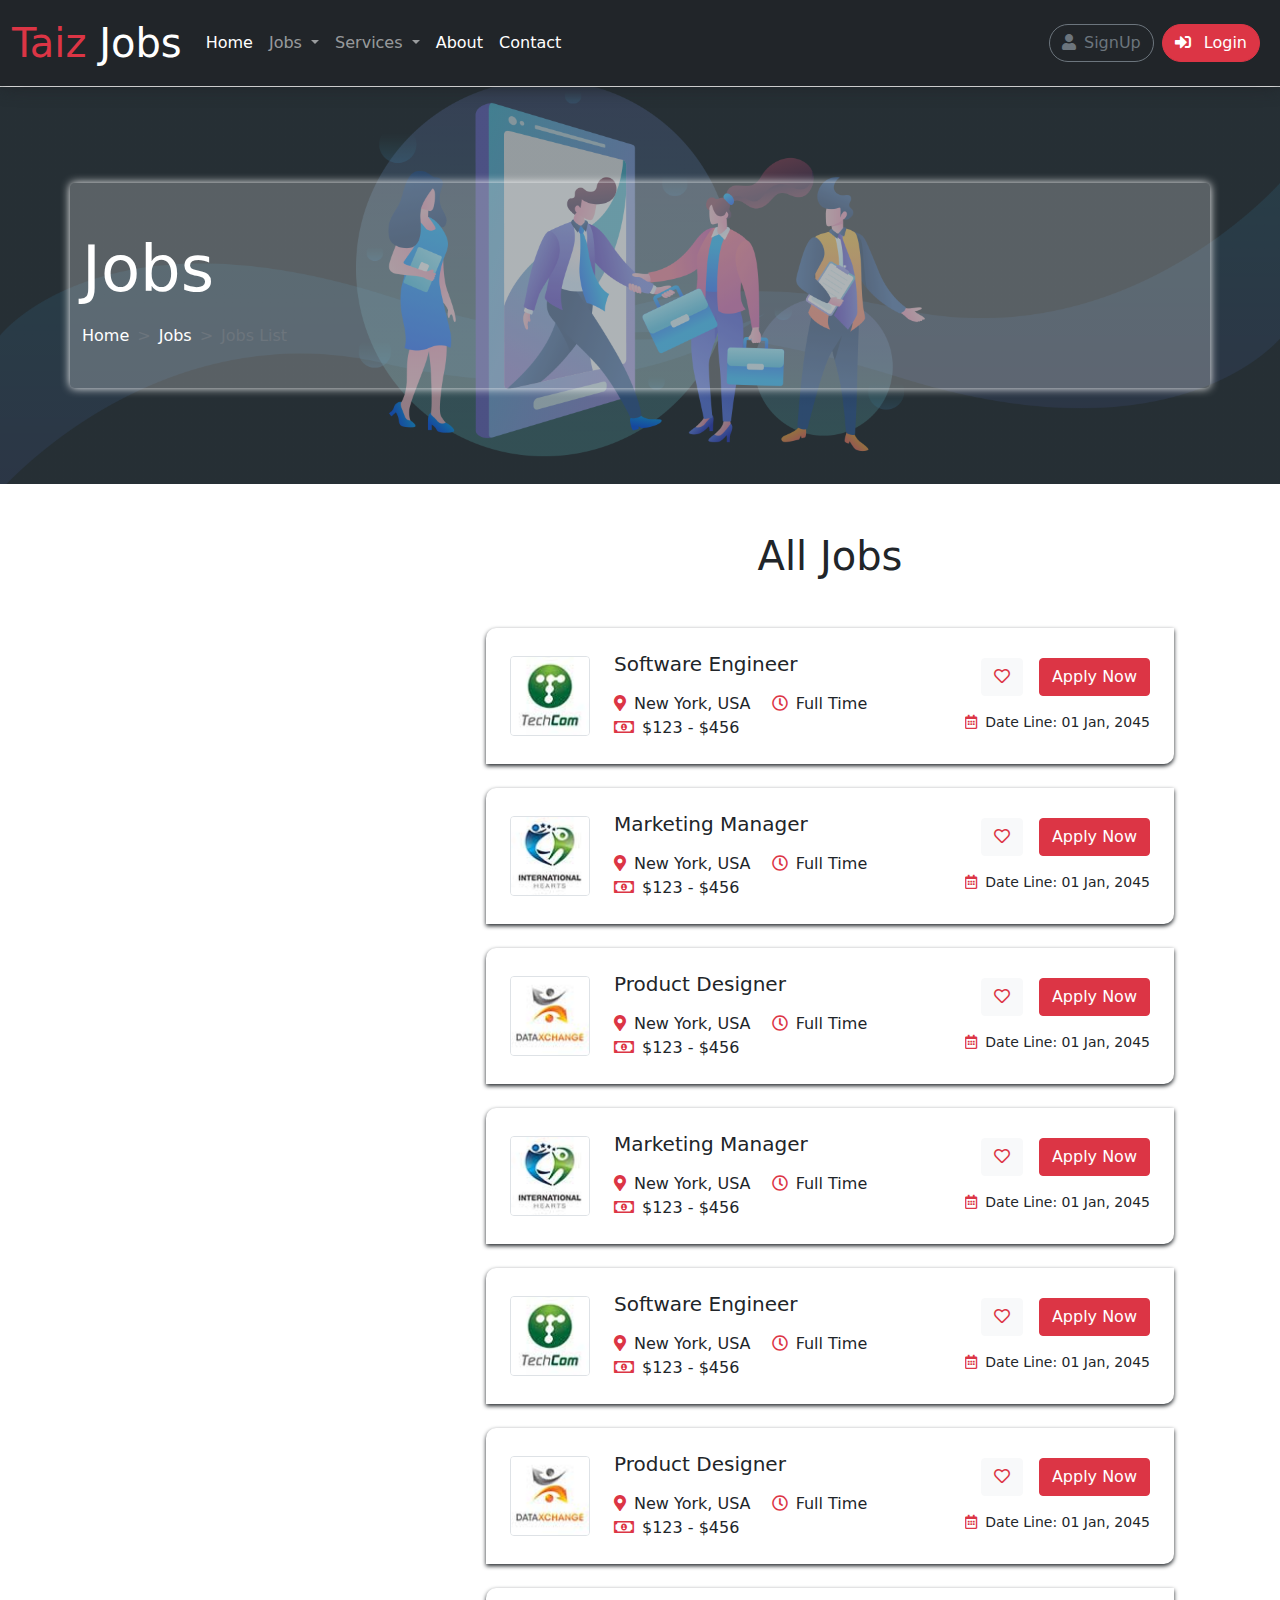
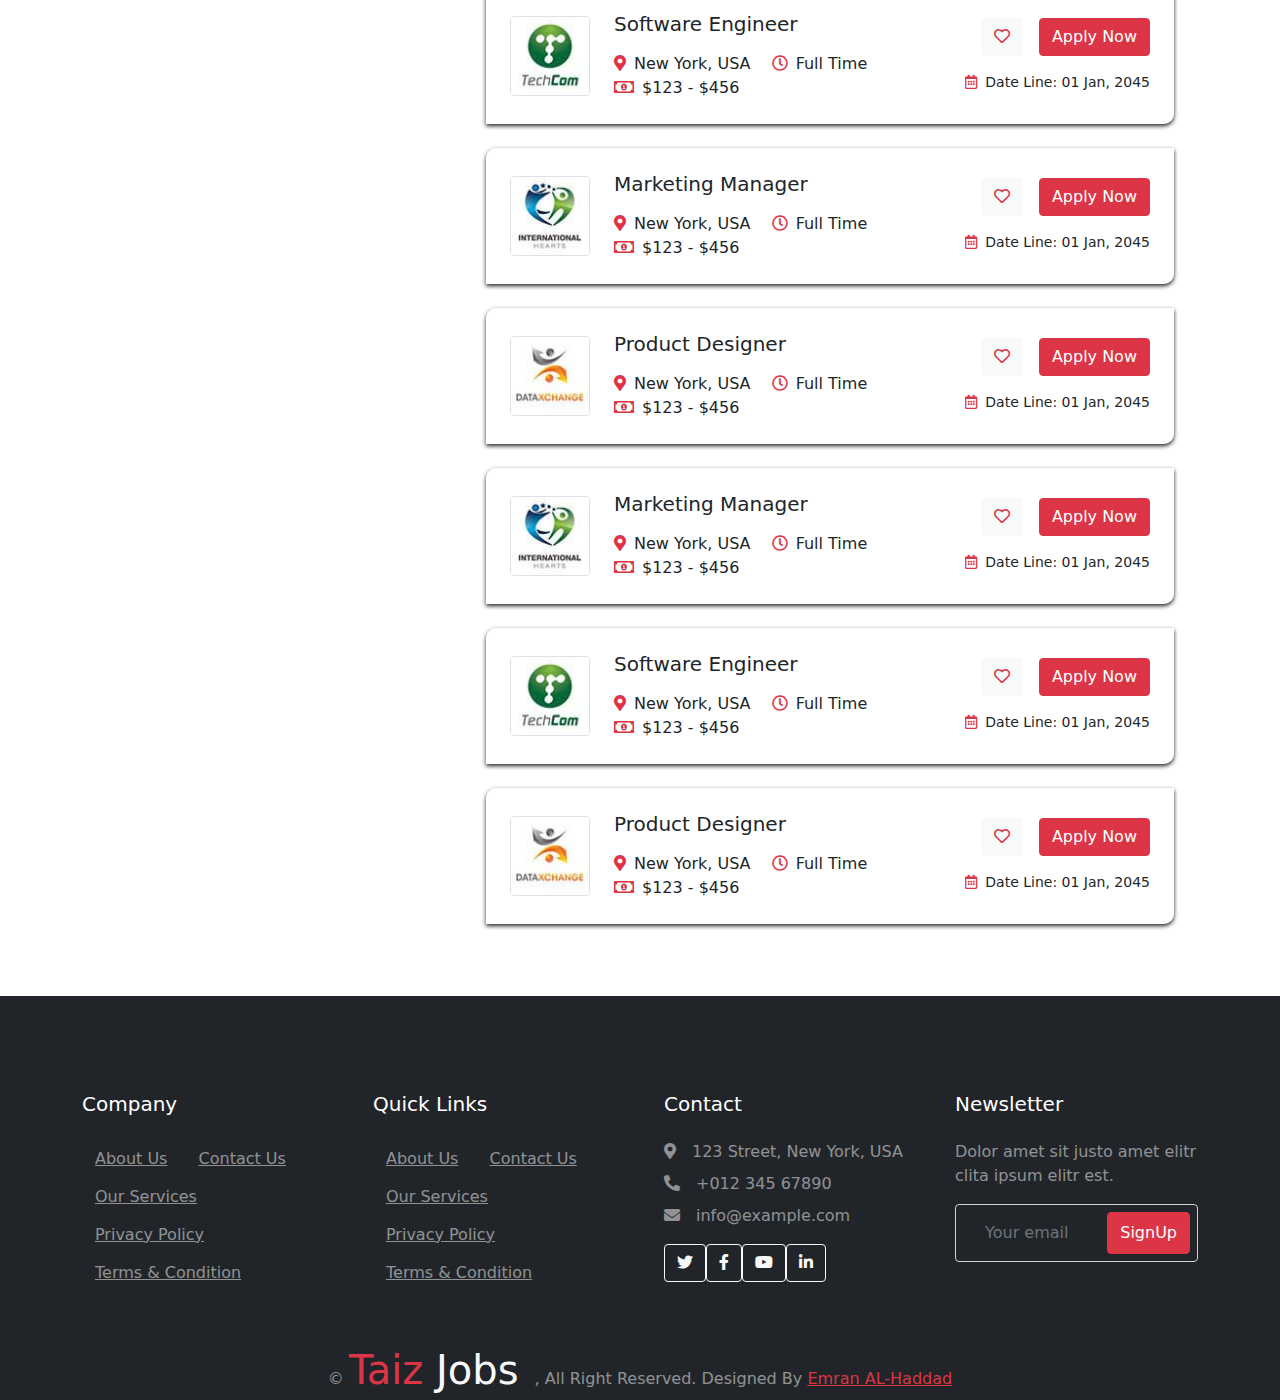
<file: jobs.html>
<!DOCTYPE html>
<html lang="en">

<head>
    <meta charset="UTF-8">
    <meta http-equiv="X-UA-Compatible" content="IE=edge">
    <meta name="viewport" content="width=device-width, initial-scale=1.0">
    <title>Jobs Website</title>
    <link href="assets/fonts/fontawesome-free-5.15.4-web/css/all.css" rel="stylesheet">
    <link rel="stylesheet" href="assets/css/bootstrap.css">

    <link rel="stylesheet" href="assets/css/main.css">
    <link rel="stylesheet" href="assets/css/login_signup_style.css">

</head>

<body>

    <header class="position-sticky top-0">
        <nav class="navbar navbar-expand-lg navbar-dark bg-dark">
            <div class="container-fluid">
                <a class="navbar-brand fs-1 me-3" href="index.html"> <span class="text-danger">Taiz</span> Jobs</a>
                <button class="navbar-toggler" type="button" data-bs-toggle="collapse" data-bs-target="#navbarSupportedContent" aria-controls="navbarSupportedContent" aria-expanded="false" aria-label="Toggle navigation">
                    <span class="navbar-toggler-icon"></span>
                </button>
                <div class="collapse navbar-collapse" id="navbarSupportedContent">
                    <ul class="navbar-nav me-auto text-center mb-2 mb-lg-0">
                        <li class="nav-item">
                            <a class="nav-link active" aria-current="page" href="index.html">Home</a>
                        </li>

                        <li class="nav-item dropdown">
                            <a class="nav-link dropdown-toggle" href="jobs.html" id="navbarDropdown" role="button" data-bs-toggle="dropdown" aria-expanded="false">
                                Jobs
                            </a>
                            <ul class="dropdown-menu" aria-labelledby="navbarDropdown">
                                <li><a class="dropdown-item" href="jobs.html">Jobs List</a></li>
                                <li><a class="dropdown-item" href="job_details.html">Job Details</a></li>
                            </ul>
                        </li>

                        <li class="nav-item dropdown">
                            <a class="nav-link dropdown-toggle" href="our_services.html" role="button" data-bs-toggle="dropdown" aria-expanded="false">
                                Services
                            </a>
                            <ul class="dropdown-menu" aria-labelledby="navbarDropdown">
                                <li><a class="dropdown-item" href="our_services.html">Service List</a></li>
                                <li><a class="dropdown-item" href="parteners_and_companies.html">Companies List</a></li>
                            </ul>
                        </li>

                        <li class="nav-item">
                            <a class="nav-link active" aria-current="page" href="about_us.html">About</a>
                        </li>

                        <li class="nav-item">
                            <a class="nav-link active" aria-current="page" href="contact.html">Contact</a>
                        </li>


                    </ul>
                    <div class="d-flex m-lg-2 flex-column flex-lg-row gap-2 mb-3 m-sm-3">
                        <button type="button" class="btn btn-outline-secondary rounded-pill" data-bs-toggle="modal" data-bs-target="#signUpModal">
                            <i class="fa fa-user me-2 "></i>SignUp </button>

                        <button type="button" class="btn btn-danger rounded-pill" data-bs-toggle="modal" data-bs-target="#loginModal">
                            <i class="fa fa-sign-in-alt me-2  "></i> Login
                        </button>
                    </div>
                </div>
            </div>
        </nav>
    </header>


    <!--  Start of Carousel -->

    <div class="container-xxl py-5 bg-dark page-header mb-5 ">
        <div class="container my-5 pt-5 pb-4 rounded-3 " style="background: #ffffff3d; box-shadow: 0 0 10px white;">
            <h1 class="display-3 text-white mb-3">Jobs</h1>
            <nav style="--bs-breadcrumb-divider: '>';" aria-label="breadcrumb">
                <ol class="breadcrumb">
                    <li class="breadcrumb-item"><a href="index.html" class="text-white text-decoration-none">Home</a></li>
                    <li class="breadcrumb-item"><a href="jobs.html" class="text-white text-decoration-none">Jobs</a></li>
                    <li class="breadcrumb-item active" aria-current="page">Jobs List</li>
                </ol>
            </nav>
        </div>
    </div>

    <!-- End of Carousel -->


    <div class="container">
        <div class="row">

            <div class="col-lg-4 col-md-6 col-sm-12">

            </div>

            <div class="col-lg-8 col-md-6 col-sm-12">
                <!-- Jobs Start -->
                <div class=" container-xxl ">
                    <h1 class=" text-center mb-5 " data-wow-delay=" 0.1s ">All Jobs</h1>
                    <div class=" tab-class text-center ">
                        <div class=" tab-content ">
                            <div class=" job-item p-4 mb-4 ">
                                <div class=" row g-4 ">
                                    <div class=" col-sm-12 col-md-8 d-flex align-items-center ">
                                        <img class=" flex-shrink-0 img-fluid border rounded " src=" assets/images/com-logo-1.jpg " alt=" " style=" width: 80px; height: 80px; ">
                                        <div class=" text-start ps-4 ">
                                            <h5 class=" mb-3 ">Software Engineer</h5>
                                            <span class=" text-truncate me-3 "><i
                                    class=" fa fa-map-marker-alt text-danger me-2 "></i>New York,
                                USA</span>
                                            <span class=" text-truncate me-3 "><i
                                    class=" far fa-clock text-danger me-2 "></i>Full Time</span>
                                            <span class=" text-truncate me-0 "><i
                                    class=" far fa-money-bill-alt text-danger me-2 "></i>$123 -
                                $456</span>
                                        </div>
                                    </div>
                                    <div class=" col-sm-12 col-md-4 d-flex flex-column align-items-start align-items-md-end justify-content-center ">
                                        <div class=" d-flex mb-3 ">
                                            <a class=" btn btn-light btn-square me-3 " href=" "><i
                                    class=" far fa-heart text-danger "></i></a>
                                            <a class=" btn btn-danger " href="job_details.html">Apply Now</a>
                                        </div>
                                        <small class=" text-truncate "><i
                                class=" far fa-calendar-alt text-danger me-2 "></i>Date Line: 01 Jan,
                            2045</small>
                                    </div>
                                </div>
                            </div>
                            <div class=" job-item p-4 mb-4 ">
                                <div class=" row g-4 ">
                                    <div class=" col-sm-12 col-md-8 d-flex align-items-center ">
                                        <img class=" flex-shrink-0 img-fluid border rounded " src=" assets/images/com-logo-2.jpg " alt=" " style=" width: 80px; height: 80px; ">
                                        <div class=" text-start ps-4 ">
                                            <h5 class=" mb-3 ">Marketing Manager</h5>
                                            <span class=" text-truncate me-3 "><i
                                    class=" fa fa-map-marker-alt text-danger me-2 "></i>New York,
                                USA</span>
                                            <span class=" text-truncate me-3 "><i
                                    class=" far fa-clock text-danger me-2 "></i>Full Time</span>
                                            <span class=" text-truncate me-0 "><i
                                    class=" far fa-money-bill-alt text-danger me-2 "></i>$123 -
                                $456</span>
                                        </div>
                                    </div>
                                    <div class=" col-sm-12 col-md-4 d-flex flex-column align-items-start align-items-md-end justify-content-center ">
                                        <div class=" d-flex mb-3 ">
                                            <a class=" btn btn-light btn-square me-3 " href=" "><i
                                    class=" far fa-heart text-danger "></i></a>
                                            <a class=" btn btn-danger " href="job_details.html">Apply Now</a>
                                        </div>
                                        <small class=" text-truncate "><i
                                class=" far fa-calendar-alt text-danger me-2 "></i>Date Line: 01 Jan,
                            2045</small>
                                    </div>
                                </div>
                            </div>
                            <div class=" job-item p-4 mb-4 ">
                                <div class=" row g-4 ">
                                    <div class=" col-sm-12 col-md-8 d-flex align-items-center ">
                                        <img class=" flex-shrink-0 img-fluid border rounded " src=" assets/images/com-logo-3.jpg " alt=" " style=" width: 80px; height: 80px; ">
                                        <div class=" text-start ps-4 ">
                                            <h5 class=" mb-3 ">Product Designer</h5>
                                            <span class=" text-truncate me-3 "><i
                                    class=" fa fa-map-marker-alt text-danger me-2 "></i>New York,
                                USA</span>
                                            <span class=" text-truncate me-3 "><i
                                    class=" far fa-clock text-danger me-2 "></i>Full Time</span>
                                            <span class=" text-truncate me-0 "><i
                                    class=" far fa-money-bill-alt text-danger me-2 "></i>$123 -
                                $456</span>
                                        </div>
                                    </div>
                                    <div class=" col-sm-12 col-md-4 d-flex flex-column align-items-start align-items-md-end justify-content-center ">
                                        <div class=" d-flex mb-3 ">
                                            <a class=" btn btn-light btn-square me-3 " href=" "><i
                                    class=" far fa-heart text-danger "></i></a>
                                            <a class=" btn btn-danger " href="job_details.html">Apply Now</a>
                                        </div>
                                        <small class=" text-truncate "><i
                                class=" far fa-calendar-alt text-danger me-2 "></i>Date Line: 01 Jan,
                            2045</small>
                                    </div>
                                </div>
                            </div>
                            <div class=" job-item p-4 mb-4 ">
                                <div class=" row g-4 ">
                                    <div class=" col-sm-12 col-md-8 d-flex align-items-center ">
                                        <img class=" flex-shrink-0 img-fluid border rounded " src=" assets/images/com-logo-2.jpg " alt=" " style=" width: 80px; height: 80px; ">
                                        <div class=" text-start ps-4 ">
                                            <h5 class=" mb-3 ">Marketing Manager</h5>
                                            <span class=" text-truncate me-3 "><i
                                    class=" fa fa-map-marker-alt text-danger me-2 "></i>New York,
                                USA</span>
                                            <span class=" text-truncate me-3 "><i
                                    class=" far fa-clock text-danger me-2 "></i>Full Time</span>
                                            <span class=" text-truncate me-0 "><i
                                    class=" far fa-money-bill-alt text-danger me-2 "></i>$123 -
                                $456</span>
                                        </div>
                                    </div>
                                    <div class=" col-sm-12 col-md-4 d-flex flex-column align-items-start align-items-md-end justify-content-center ">
                                        <div class=" d-flex mb-3 ">
                                            <a class=" btn btn-light btn-square me-3 " href=" "><i
                                    class=" far fa-heart text-danger "></i></a>
                                            <a class=" btn btn-danger " href="job_details.html">Apply Now</a>
                                        </div>
                                        <small class=" text-truncate "><i
                                class=" far fa-calendar-alt text-danger me-2 "></i>Date Line: 01 Jan,
                            2045</small>
                                    </div>
                                </div>
                            </div>
                            <div class=" job-item p-4 mb-4 ">
                                <div class=" row g-4 ">
                                    <div class=" col-sm-12 col-md-8 d-flex align-items-center ">
                                        <img class=" flex-shrink-0 img-fluid border rounded " src=" assets/images/com-logo-1.jpg " alt=" " style=" width: 80px; height: 80px; ">
                                        <div class=" text-start ps-4 ">
                                            <h5 class=" mb-3 ">Software Engineer</h5>
                                            <span class=" text-truncate me-3 "><i
                                    class=" fa fa-map-marker-alt text-danger me-2 "></i>New York,
                                USA</span>
                                            <span class=" text-truncate me-3 "><i
                                    class=" far fa-clock text-danger me-2 "></i>Full Time</span>
                                            <span class=" text-truncate me-0 "><i
                                    class=" far fa-money-bill-alt text-danger me-2 "></i>$123 -
                                $456</span>
                                        </div>
                                    </div>
                                    <div class=" col-sm-12 col-md-4 d-flex flex-column align-items-start align-items-md-end justify-content-center ">
                                        <div class=" d-flex mb-3 ">
                                            <a class=" btn btn-light btn-square me-3 " href=" "><i
                                    class=" far fa-heart text-danger "></i></a>
                                            <a class=" btn btn-danger " href="job_details.html">Apply Now</a>
                                        </div>
                                        <small class=" text-truncate "><i
                                class=" far fa-calendar-alt text-danger me-2 "></i>Date Line: 01 Jan,
                            2045</small>
                                    </div>
                                </div>
                            </div>
                            <div class=" job-item p-4 mb-4 ">
                                <div class=" row g-4 ">
                                    <div class=" col-sm-12 col-md-8 d-flex align-items-center ">
                                        <img class=" flex-shrink-0 img-fluid border rounded " src=" assets/images/com-logo-3.jpg " alt=" " style=" width: 80px; height: 80px; ">
                                        <div class=" text-start ps-4 ">
                                            <h5 class=" mb-3 ">Product Designer</h5>
                                            <span class=" text-truncate me-3 "><i
                                    class=" fa fa-map-marker-alt text-danger me-2 "></i>New York,
                                USA</span>
                                            <span class=" text-truncate me-3 "><i
                                    class=" far fa-clock text-danger me-2 "></i>Full Time</span>
                                            <span class=" text-truncate me-0 "><i
                                    class=" far fa-money-bill-alt text-danger me-2 "></i>$123 -
                                $456</span>
                                        </div>
                                    </div>
                                    <div class=" col-sm-12 col-md-4 d-flex flex-column align-items-start align-items-md-end justify-content-center ">
                                        <div class=" d-flex mb-3 ">
                                            <a class=" btn btn-light btn-square me-3 " href=" "><i
                                    class=" far fa-heart text-danger "></i></a>
                                            <a class=" btn btn-danger " href="job_details.html">Apply Now</a>
                                        </div>
                                        <small class=" text-truncate "><i
                                class=" far fa-calendar-alt text-danger me-2 "></i>Date Line: 01 Jan,
                            2045</small>
                                    </div>
                                </div>
                            </div>
                            <div class=" job-item p-4 mb-4 ">
                                <div class=" row g-4 ">
                                    <div class=" col-sm-12 col-md-8 d-flex align-items-center ">
                                        <img class=" flex-shrink-0 img-fluid border rounded " src=" assets/images/com-logo-1.jpg " alt=" " style=" width: 80px; height: 80px; ">
                                        <div class=" text-start ps-4 ">
                                            <h5 class=" mb-3 ">Software Engineer</h5>
                                            <span class=" text-truncate me-3 "><i
                                    class=" fa fa-map-marker-alt text-danger me-2 "></i>New York,
                                USA</span>
                                            <span class=" text-truncate me-3 "><i
                                    class=" far fa-clock text-danger me-2 "></i>Full Time</span>
                                            <span class=" text-truncate me-0 "><i
                                    class=" far fa-money-bill-alt text-danger me-2 "></i>$123 -
                                $456</span>
                                        </div>
                                    </div>
                                    <div class=" col-sm-12 col-md-4 d-flex flex-column align-items-start align-items-md-end justify-content-center ">
                                        <div class=" d-flex mb-3 ">
                                            <a class=" btn btn-light btn-square me-3 " href=" "><i
                                    class=" far fa-heart text-danger "></i></a>
                                            <a class=" btn btn-danger " href="job_details.html">Apply Now</a>
                                        </div>
                                        <small class=" text-truncate "><i
                                class=" far fa-calendar-alt text-danger me-2 "></i>Date Line: 01 Jan,
                            2045</small>
                                    </div>
                                </div>
                            </div>
                            <div class=" job-item p-4 mb-4 ">
                                <div class=" row g-4 ">
                                    <div class=" col-sm-12 col-md-8 d-flex align-items-center ">
                                        <img class=" flex-shrink-0 img-fluid border rounded " src=" assets/images/com-logo-2.jpg " alt=" " style=" width: 80px; height: 80px; ">
                                        <div class=" text-start ps-4 ">
                                            <h5 class=" mb-3 ">Marketing Manager</h5>
                                            <span class=" text-truncate me-3 "><i
                                    class=" fa fa-map-marker-alt text-danger me-2 "></i>New York,
                                USA</span>
                                            <span class=" text-truncate me-3 "><i
                                    class=" far fa-clock text-danger me-2 "></i>Full Time</span>
                                            <span class=" text-truncate me-0 "><i
                                    class=" far fa-money-bill-alt text-danger me-2 "></i>$123 -
                                $456</span>
                                        </div>
                                    </div>
                                    <div class=" col-sm-12 col-md-4 d-flex flex-column align-items-start align-items-md-end justify-content-center ">
                                        <div class=" d-flex mb-3 ">
                                            <a class=" btn btn-light btn-square me-3 " href=" "><i
                                    class=" far fa-heart text-danger "></i></a>
                                            <a class=" btn btn-danger " href="job_details.html">Apply Now</a>
                                        </div>
                                        <small class=" text-truncate "><i
                                class=" far fa-calendar-alt text-danger me-2 "></i>Date Line: 01 Jan,
                            2045</small>
                                    </div>
                                </div>
                            </div>
                            <div class=" job-item p-4 mb-4 ">
                                <div class=" row g-4 ">
                                    <div class=" col-sm-12 col-md-8 d-flex align-items-center ">
                                        <img class=" flex-shrink-0 img-fluid border rounded " src=" assets/images/com-logo-3.jpg " alt=" " style=" width: 80px; height: 80px; ">
                                        <div class=" text-start ps-4 ">
                                            <h5 class=" mb-3 ">Product Designer</h5>
                                            <span class=" text-truncate me-3 "><i
                                    class=" fa fa-map-marker-alt text-danger me-2 "></i>New York,
                                USA</span>
                                            <span class=" text-truncate me-3 "><i
                                    class=" far fa-clock text-danger me-2 "></i>Full Time</span>
                                            <span class=" text-truncate me-0 "><i
                                    class=" far fa-money-bill-alt text-danger me-2 "></i>$123 -
                                $456</span>
                                        </div>
                                    </div>
                                    <div class=" col-sm-12 col-md-4 d-flex flex-column align-items-start align-items-md-end justify-content-center ">
                                        <div class=" d-flex mb-3 ">
                                            <a class=" btn btn-light btn-square me-3 " href=" "><i
                                    class=" far fa-heart text-danger "></i></a>
                                            <a class=" btn btn-danger " href="job_details.html">Apply Now</a>
                                        </div>
                                        <small class=" text-truncate "><i
                                class=" far fa-calendar-alt text-danger me-2 "></i>Date Line: 01 Jan,
                            2045</small>
                                    </div>
                                </div>
                            </div>
                            <div class=" job-item p-4 mb-4 ">
                                <div class=" row g-4 ">
                                    <div class=" col-sm-12 col-md-8 d-flex align-items-center ">
                                        <img class=" flex-shrink-0 img-fluid border rounded " src=" assets/images/com-logo-2.jpg " alt=" " style=" width: 80px; height: 80px; ">
                                        <div class=" text-start ps-4 ">
                                            <h5 class=" mb-3 ">Marketing Manager</h5>
                                            <span class=" text-truncate me-3 "><i
                                    class=" fa fa-map-marker-alt text-danger me-2 "></i>New York,
                                USA</span>
                                            <span class=" text-truncate me-3 "><i
                                    class=" far fa-clock text-danger me-2 "></i>Full Time</span>
                                            <span class=" text-truncate me-0 "><i
                                    class=" far fa-money-bill-alt text-danger me-2 "></i>$123 -
                                $456</span>
                                        </div>
                                    </div>
                                    <div class=" col-sm-12 col-md-4 d-flex flex-column align-items-start align-items-md-end justify-content-center ">
                                        <div class=" d-flex mb-3 ">
                                            <a class=" btn btn-light btn-square me-3 " href=" "><i
                                    class=" far fa-heart text-danger "></i></a>
                                            <a class=" btn btn-danger " href="job_details.html">Apply Now</a>
                                        </div>
                                        <small class=" text-truncate "><i
                                class=" far fa-calendar-alt text-danger me-2 "></i>Date Line: 01 Jan,
                            2045</small>
                                    </div>
                                </div>
                            </div>
                            <div class=" job-item p-4 mb-4 ">
                                <div class=" row g-4 ">
                                    <div class=" col-sm-12 col-md-8 d-flex align-items-center ">
                                        <img class=" flex-shrink-0 img-fluid border rounded " src=" assets/images/com-logo-1.jpg " alt=" " style=" width: 80px; height: 80px; ">
                                        <div class=" text-start ps-4 ">
                                            <h5 class=" mb-3 ">Software Engineer</h5>
                                            <span class=" text-truncate me-3 "><i
                                    class=" fa fa-map-marker-alt text-danger me-2 "></i>New York,
                                USA</span>
                                            <span class=" text-truncate me-3 "><i
                                    class=" far fa-clock text-danger me-2 "></i>Full Time</span>
                                            <span class=" text-truncate me-0 "><i
                                    class=" far fa-money-bill-alt text-danger me-2 "></i>$123 -
                                $456</span>
                                        </div>
                                    </div>
                                    <div class=" col-sm-12 col-md-4 d-flex flex-column align-items-start align-items-md-end justify-content-center ">
                                        <div class=" d-flex mb-3 ">
                                            <a class=" btn btn-light btn-square me-3 " href=" "><i
                                    class=" far fa-heart text-danger "></i></a>
                                            <a class=" btn btn-danger " href="job_details.html">Apply Now</a>
                                        </div>
                                        <small class=" text-truncate "><i
                                class=" far fa-calendar-alt text-danger me-2 "></i>Date Line: 01 Jan,
                            2045</small>
                                    </div>
                                </div>
                            </div>
                            <div class=" job-item p-4 mb-4 ">
                                <div class=" row g-4 ">
                                    <div class=" col-sm-12 col-md-8 d-flex align-items-center ">
                                        <img class=" flex-shrink-0 img-fluid border rounded " src=" assets/images/com-logo-3.jpg " alt=" " style=" width: 80px; height: 80px; ">
                                        <div class=" text-start ps-4 ">
                                            <h5 class=" mb-3 ">Product Designer</h5>
                                            <span class=" text-truncate me-3 "><i
                                    class=" fa fa-map-marker-alt text-danger me-2 "></i>New York,
                                USA</span>
                                            <span class=" text-truncate me-3 "><i
                                    class=" far fa-clock text-danger me-2 "></i>Full Time</span>
                                            <span class=" text-truncate me-0 "><i
                                    class=" far fa-money-bill-alt text-danger me-2 "></i>$123 -
                                $456</span>
                                        </div>
                                    </div>
                                    <div class=" col-sm-12 col-md-4 d-flex flex-column align-items-start align-items-md-end justify-content-center ">
                                        <div class=" d-flex mb-3 ">
                                            <a class=" btn btn-light btn-square me-3 " href=" "><i
                                    class=" far fa-heart text-danger "></i></a>
                                            <a class=" btn btn-danger " href="job_details.html">Apply Now</a>
                                        </div>
                                        <small class=" text-truncate "><i
                                class=" far fa-calendar-alt text-danger me-2 "></i>Date Line: 01 Jan,
                            2045</small>
                                    </div>
                                </div>
                            </div>

                        </div>
                    </div>
                </div>
                <!-- Jobs End -->
            </div>
        </div>
    </div>


    <!-- Modal HTML -->
    <div class="modal fade" id="loginModal">
        <div class="modal-dialog modal-login  ">
            <div class="modal-content ">
                <div class="modal-header ">
                    <div class="avatar ">
                        <img src="assets/images/avatar.png " alt="Avatar ">
                    </div>
                    <h4 class="modal-title mt-5 mb-3 text-center border-1 border-bottom">Member Login</h4>
                    <button type="button " class="btn-close close " data-bs-dismiss="modal" aria-bs-label="Close"></button>
                </div>
                <div class="modal-body ">
                    <form action=" " method="post " class="was-validated">
                        <div class="form-group mb-4 position-relative">
                            <label for="validationTooltipUsername" class="form-label">Username</label>
                            <div class="input-group has-validation">
                                <span class="input-group-text" id="validationTooltipUsernamePrepend">@</span>
                                <input type="text" class="form-control" id="validationTooltipUsername" aria-describedby="validationTooltipUsernamePrepend" required>
                                <div class="invalid-feedback">
                                    Please choose a unique and valid username.
                                </div>
                            </div>
                        </div>
                        <div class="form-group mb-4 position-relative">
                            <label for="validationTooltipPassword" class="form-label">Password</label>
                            <div class="input-group has-validation">
                                <span class="input-group-text" id="validationTooltipPasswordPrepend">
                                    *
                                </span>
                                <input type="password" class="form-control" id="validationTooltipUsername" aria-describedby="validationTooltipPasswordPrepend" required>
                                <div class="invalid-feedback">
                                    Type Valid Password.
                                </div>
                            </div>
                        </div>
                        <div class="form-group mt-5 ">
                            <button type="submit " class="btn btn-danger rounded-pill w-100 mb-1">
                                <li class="fab fa-sign-in-alt text-light"></li>
                                Login</button>
                            <button type="button " data-bs-dismiss="modal" data-bs-toggle="modal" data-bs-target="#signUpModal" class="btn btn-outline-secondary rounded-pill w-100">
                            <li class="fab fa-user-alt"></li>SignUp</button>
                        </div>
                    </form>
                </div>
                <div class="modal-footer ">
                    <a href=" # ">Forgot Password?</a>
                </div>
            </div>
        </div>
    </div>

    <div class="modal fade" id="signUpModal">
        <div class="modal-dialog modal-login ">
            <div class="modal-content ">
                <div class="modal-header ">
                    <div class="avatar ">
                        <img src="assets/images/avatar.png " alt="Avatar ">
                    </div>
                    <h4 class="modal-title mt-5 mb-3 text-center border-1 border-bottom">Member SignUp</h4>
                    <button type="button " class="btn-close close " data-bs-dismiss="modal" aria-bs-label="Close"></button>
                </div>
                <div class="modal-body ">
                    <form action=" " method="post " class="was-validated">
                        <div class="form-group mb-4 position-relative">
                            <label for="validationTooltipPassword" class="form-label">Email</label>
                            <div class="input-group has-validation">
                                <span class="input-group-text" id="validationTooltipEmailPrepend">
                                    @
                                </span>
                                <input type="email" class="form-control" id="validationTooltipUsername" aria-describedby="validationTooltipEmailPrepend" required>
                                <div class="invalid-feedback">
                                    Type Valid Email.
                                </div>
                            </div>
                        </div>
                        <div class="form-group mb-4 position-relative">
                            <label for="validationTooltipUsername" class="form-label">Username</label>
                            <div class="input-group has-validation">
                                <span class="input-group-text" id="validationTooltipUsernamePrepend">@</span>
                                <input type="text" class="form-control" id="validationTooltipUsername" aria-describedby="validationTooltipUsernamePrepend" required>
                                <div class="invalid-feedback">
                                    Please choose a unique and valid username.
                                </div>
                            </div>
                        </div>
                        <div class="form-group mb-4 position-relative">
                            <label for="validationTooltipPassword" class="form-label">Password</label>
                            <div class="input-group has-validation">
                                <span class="input-group-text" id="validationTooltipPasswordPrepend">
                                    *
                                </span>
                                <input type="password" class="form-control" id="validationTooltipUsername" aria-describedby="validationTooltipPasswordPrepend" required>
                                <div class="invalid-feedback">
                                    Type Valid Password.
                                </div>
                            </div>
                        </div>
                        <div class="form-group mt-5 ">
                            <button type="button " data-bs-dismiss="modal" data-bs-toggle="modal" data-bs-target="#signUpModal" class="btn btn-outline-secondary rounded-pill w-100">
                                <li class="fab fa-user"></li>SignUp</button>
                        </div>
                    </form>
                </div>
                <div class="modal-footer ">
                    <a href=" # " data-bs-dismiss="modal" data-bs-toggle="modal" data-bs-target="#loginModal">has account?</a>
                </div>
            </div>
        </div>
    </div>
    <footer>
        <div class=" container-fluid bg-dark text-white-50 footer pt-5 mt-5 ">
            <div class=" container py-5 ">
                <div class=" row g-5 ">
                    <div class=" col-lg-3 col-md-6 ">
                        <h5 class=" text-white mb-4 ">Company</h5>
                        <a class=" btn btn-link text-white-50 " href=" ">About Us</a>
                        <a class=" btn btn-link text-white-50 " href=" ">Contact Us</a>
                        <a class=" btn btn-link text-white-50 " href=" ">Our Services</a>
                        <a class=" btn btn-link text-white-50 " href=" ">Privacy Policy</a>
                        <a class=" btn btn-link text-white-50 " href=" ">Terms &amp; Condition</a>
                    </div>
                    <div class=" col-lg-3 col-md-6 ">
                        <h5 class=" text-white mb-4 ">Quick Links</h5>
                        <a class=" btn btn-link text-white-50 " href=" ">About Us</a>
                        <a class=" btn btn-link text-white-50 " href=" ">Contact Us</a>
                        <a class=" btn btn-link text-white-50 " href=" ">Our Services</a>
                        <a class=" btn btn-link text-white-50 " href=" ">Privacy Policy</a>
                        <a class=" btn btn-link text-white-50 " href=" ">Terms &amp; Condition</a>
                    </div>
                    <div class=" col-lg-3 col-md-6 ">
                        <h5 class=" text-white mb-4 ">Contact</h5>
                        <p class=" mb-2 "><i class=" fa fa-map-marker-alt me-3 "></i>123 Street, New York, USA</p>
                        <p class=" mb-2 "><i class=" fa fa-phone-alt me-3 "></i>+012 345 67890</p>
                        <p class=" mb-2 "><i class=" fa fa-envelope me-3 "></i>info@example.com</p>
                        <div class=" d-flex pt-2 ">
                            <a class=" btn btn-outline-light btn-social " href=" "><i class=" fab fa-twitter "></i></a>
                            <a class=" btn btn-outline-light btn-social " href=" "><i
                                    class=" fab fa-facebook-f "></i></a>
                            <a class=" btn btn-outline-light btn-social " href=" "><i class=" fab fa-youtube "></i></a>
                            <a class=" btn btn-outline-light btn-social " href=" "><i
                                    class=" fab fa-linkedin-in "></i></a>
                        </div>
                    </div>
                    <div class=" col-lg-3 col-md-6 ">
                        <h5 class=" text-white mb-4 ">Newsletter</h5>
                        <p>Dolor amet sit justo amet elitr clita ipsum elitr est.</p>
                        <div class=" position-relative mx-auto " style=" max-width: 400px; ">
                            <input class=" form-control bg-transparent w-100 py-3 ps-4 pe-5 " type=" text " placeholder=" Your email ">
                            <button type=" button " class=" btn btn-danger py-2 position-absolute top-0 end-0 mt-2 me-2 ">SignUp</button>
                        </div>
                    </div>
                </div>
            </div>
            <div class=" container ">
                <div class=" copyright ">
                    <div class=" row ">
                        <div class=" col-12 text-center mb-3 mb-md-0 ">
                            © <a class=" navbar-brand fs-1 me-3 text-light " href=" # "><span
                                    class=" text-danger ">Taiz</span> Jobs</a>, All Right Reserved. Designed By <a class=" text-danger " href=" # ">Emran AL-Haddad</a>
                        </div>
                    </div>
                </div>
            </div>
        </div>
    </footer>

    <!-- Scripts  -->
    <script src=" assets/js/bootstrap.bundle.js "></script>

</body>

</html>
</file>
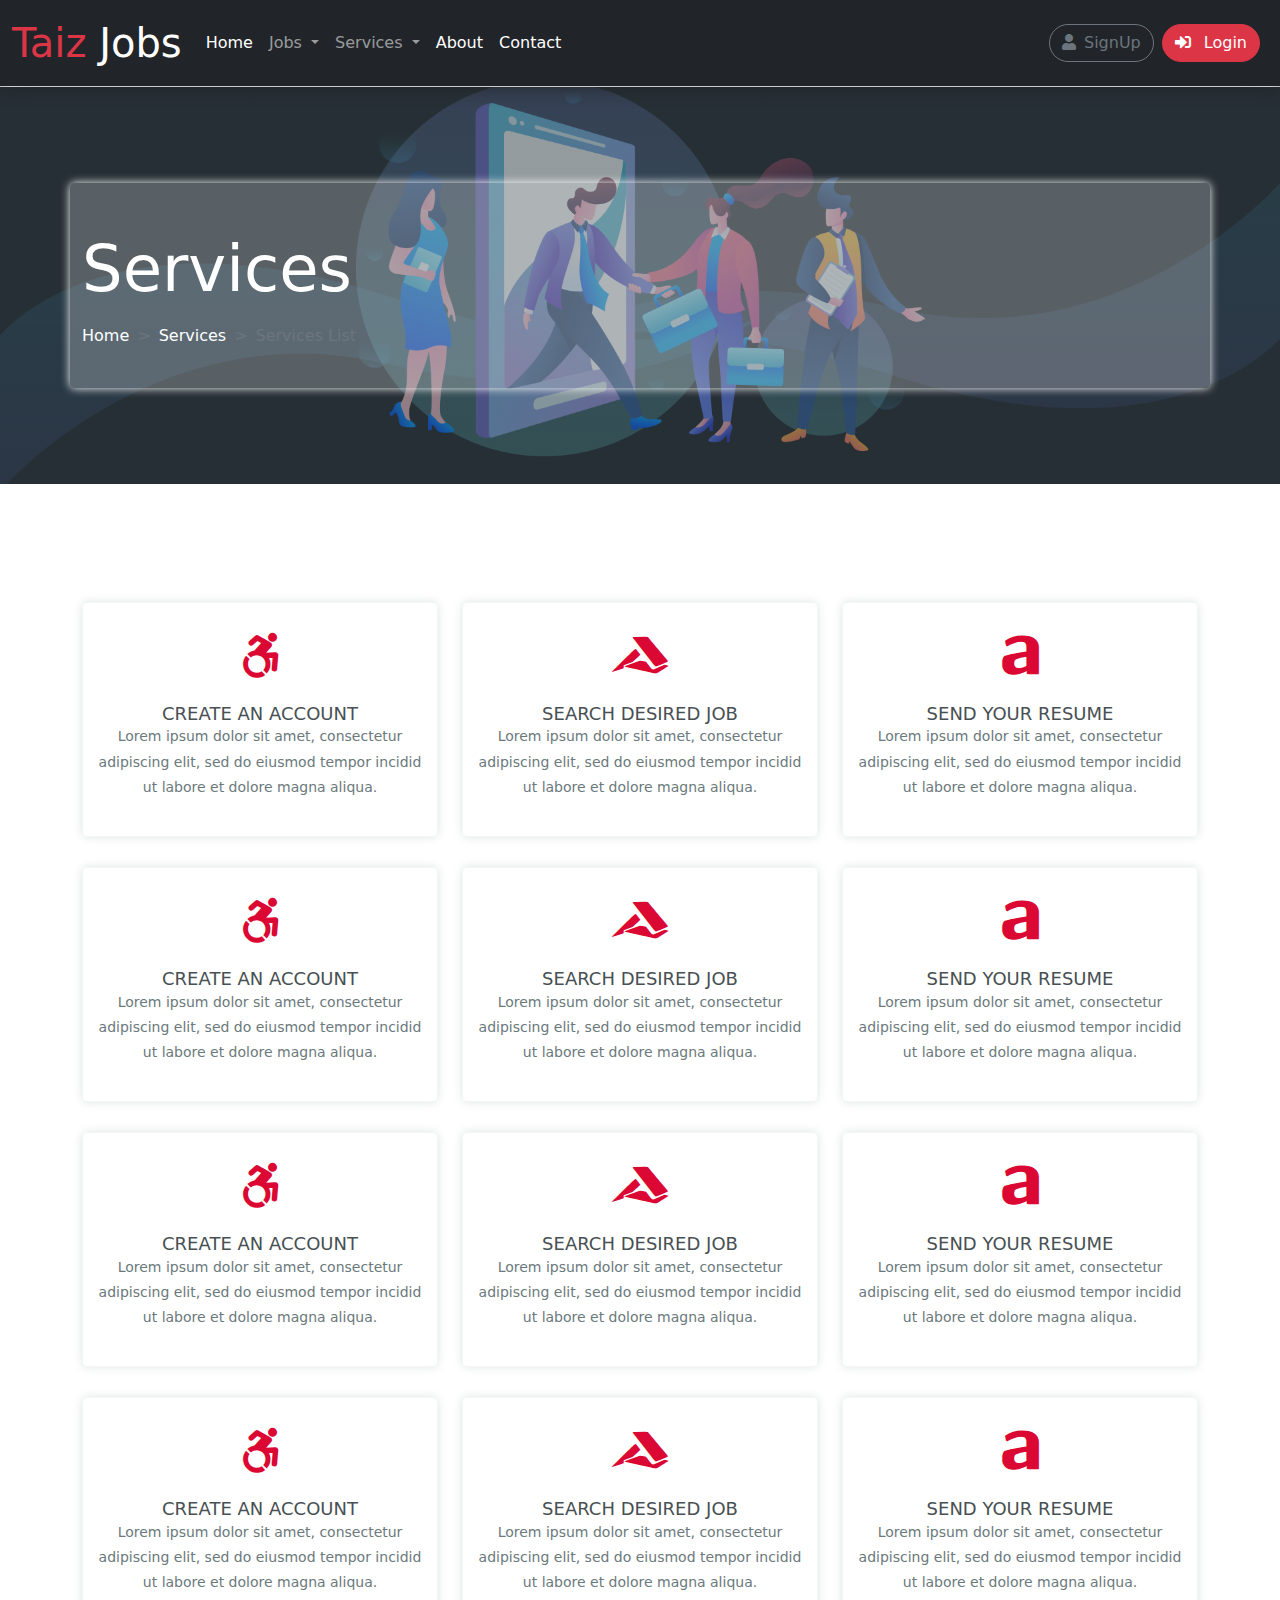
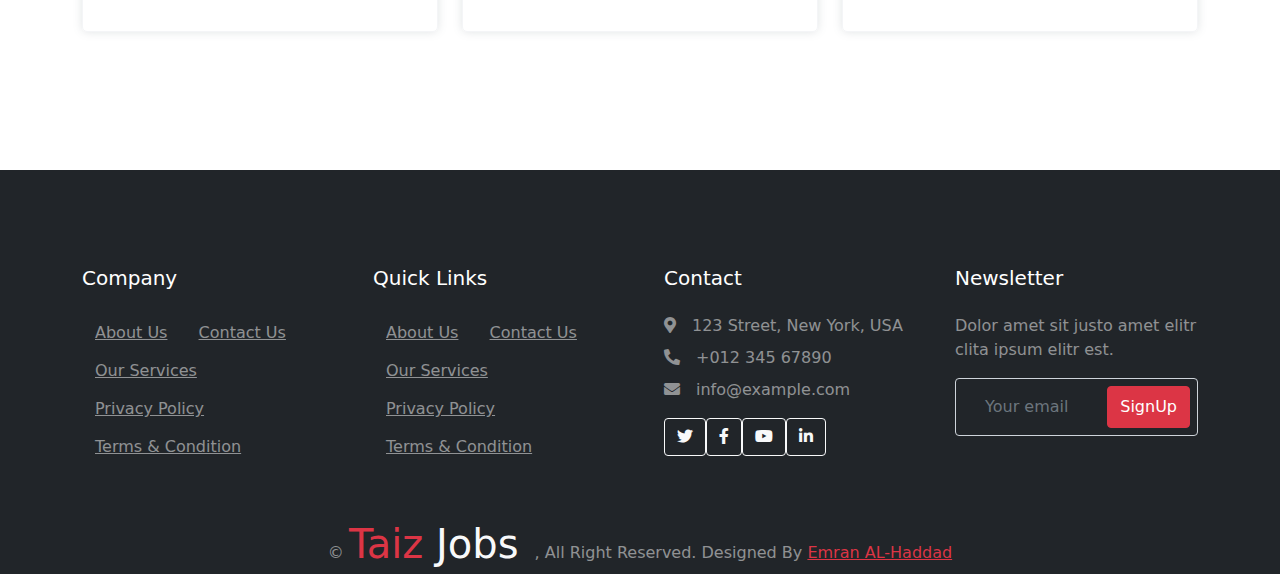
<file: our_services.html>
<!DOCTYPE html>
<html lang="en">

<head>
    <meta charset="UTF-8">
    <meta http-equiv="X-UA-Compatible" content="IE=edge">
    <meta name="viewport" content="width=device-width, initial-scale=1.0">
    <title>Jobs Website</title>
    <link href="assets/fonts/fontawesome-free-5.15.4-web/css/all.css" rel="stylesheet">
    <link rel="stylesheet" href="assets/css/bootstrap.css">

    <link rel="stylesheet" href="assets/css/main.css">
    <link rel="stylesheet" href="assets/css/login_signup_style.css">

</head>

<body>

    <header class="position-sticky top-0">
        <nav class="navbar navbar-expand-lg navbar-dark bg-dark">
            <div class="container-fluid">
                <a class="navbar-brand fs-1 me-3" href="index.html"> <span class="text-danger">Taiz</span> Jobs</a>
                <button class="navbar-toggler" type="button" data-bs-toggle="collapse" data-bs-target="#navbarSupportedContent" aria-controls="navbarSupportedContent" aria-expanded="false" aria-label="Toggle navigation">
                    <span class="navbar-toggler-icon"></span>
                </button>
                <div class="collapse navbar-collapse" id="navbarSupportedContent">
                    <ul class="navbar-nav me-auto text-center mb-2 mb-lg-0">
                        <li class="nav-item">
                            <a class="nav-link active" aria-current="page" href="index.html">Home</a>
                        </li>

                        <li class="nav-item dropdown">
                            <a class="nav-link dropdown-toggle" href="jobs.html" id="navbarDropdown" role="button" data-bs-toggle="dropdown" aria-expanded="false">
                                Jobs
                            </a>
                            <ul class="dropdown-menu" aria-labelledby="navbarDropdown">
                                <li><a class="dropdown-item" href="jobs.html">Jobs List</a></li>
                                <li><a class="dropdown-item" href="job_details.html">Job Details</a></li>
                            </ul>
                        </li>

                        <li class="nav-item dropdown">
                            <a class="nav-link dropdown-toggle" href="our_services.html" role="button" data-bs-toggle="dropdown" aria-expanded="false">
                                Services
                            </a>
                            <ul class="dropdown-menu" aria-labelledby="navbarDropdown">
                                <li><a class="dropdown-item" href="our_services.html">Service List</a></li>
                                <li><a class="dropdown-item" href="parteners_and_companies.html">Companies List</a></li>
                            </ul>
                        </li>

                        <li class="nav-item">
                            <a class="nav-link active" aria-current="page" href="about_us.html">About</a>
                        </li>

                        <li class="nav-item">
                            <a class="nav-link active" aria-current="page" href="contact.html">Contact</a>
                        </li>


                    </ul>
                    <div class="d-flex m-lg-2 flex-column flex-lg-row gap-2 mb-3 m-sm-3">
                        <button type="button" class="btn btn-outline-secondary rounded-pill" data-bs-toggle="modal" data-bs-target="#signUpModal">
                            <i class="fa fa-user me-2 "></i>SignUp </button>

                        <button type="button" class="btn btn-danger rounded-pill" data-bs-toggle="modal" data-bs-target="#loginModal">
                            <i class="fa fa-sign-in-alt me-2  "></i> Login
                        </button>
                    </div>
                </div>
            </div>
        </nav>
    </header>

    <!--  Start of Carousel -->

    <div class="container-xxl py-5 bg-dark page-header mb-5 ">
        <div class="container my-5 pt-5 pb-4 rounded-3 " style="background: #ffffff3d; box-shadow: 0 0 10px white;">
            <h1 class="display-3 text-white mb-3">Services</h1>
            <nav style="--bs-breadcrumb-divider: '>';" aria-label="breadcrumb">
                <ol class="breadcrumb">
                    <li class="breadcrumb-item"><a href="index.html" class="text-white text-decoration-none">Home</a></li>
                    <li class="breadcrumb-item"><a href="our_services.html" class="text-white text-decoration-none">Services</a></li>
                    <li class="breadcrumb-item active" aria-current="page">Services List</li>
                </ol>
            </nav>
        </div>
    </div>

    <!-- End of Carousel -->


    <section class="features" style="padding: 70px 0px 60px 0px;">
        <div class="container">
            <div class="row">
                <div class="col-md-4 col-sm-4">
                    <div class="features-content">
                        <span class="box1"><span aria-hidden="true" class="icon-dial fab fa-accessible-icon"></span></span>
                        <h3>Create An Account</h3>
                        <p>Lorem ipsum dolor sit amet, consectetur adipiscing elit, sed do eiusmod tempor incidid ut labore et dolore magna aliqua.</p>
                    </div>
                </div>

                <div class="col-md-4 col-sm-4">
                    <div class="features-content">
                        <span class="box1"><span aria-hidden="true" class="icon-dial fab fa-accusoft"></span></span>
                        <h3>Search Desired Job</h3>
                        <p>Lorem ipsum dolor sit amet, consectetur adipiscing elit, sed do eiusmod tempor incidid ut labore et dolore magna aliqua.</p>
                    </div>
                </div>

                <div class="col-md-4 col-sm-4">
                    <div class="features-content">
                        <span class="box1"><span aria-hidden="true" class="icon-dial fab fa-amilia"></span></span>
                        <h3>Send Your Resume</h3>
                        <p>Lorem ipsum dolor sit amet, consectetur adipiscing elit, sed do eiusmod tempor incidid ut labore et dolore magna aliqua.</p>
                    </div>
                </div>

                <div class="col-md-4 col-sm-4">
                    <div class="features-content">
                        <span class="box1"><span aria-hidden="true" class="icon-dial fab fa-accessible-icon"></span></span>
                        <h3>Create An Account</h3>
                        <p>Lorem ipsum dolor sit amet, consectetur adipiscing elit, sed do eiusmod tempor incidid ut labore et dolore magna aliqua.</p>
                    </div>
                </div>

                <div class="col-md-4 col-sm-4">
                    <div class="features-content">
                        <span class="box1"><span aria-hidden="true" class="icon-dial fab fa-accusoft"></span></span>
                        <h3>Search Desired Job</h3>
                        <p>Lorem ipsum dolor sit amet, consectetur adipiscing elit, sed do eiusmod tempor incidid ut labore et dolore magna aliqua.</p>
                    </div>
                </div>

                <div class="col-md-4 col-sm-4">
                    <div class="features-content">
                        <span class="box1"><span aria-hidden="true" class="icon-dial fab fa-amilia"></span></span>
                        <h3>Send Your Resume</h3>
                        <p>Lorem ipsum dolor sit amet, consectetur adipiscing elit, sed do eiusmod tempor incidid ut labore et dolore magna aliqua.</p>
                    </div>
                </div>
            </div>

            <div class="row">
                <div class="col-md-4 col-sm-4">
                    <div class="features-content">
                        <span class="box1"><span aria-hidden="true" class="icon-dial fab fa-accessible-icon"></span></span>
                        <h3>Create An Account</h3>
                        <p>Lorem ipsum dolor sit amet, consectetur adipiscing elit, sed do eiusmod tempor incidid ut labore et dolore magna aliqua.</p>
                    </div>
                </div>

                <div class="col-md-4 col-sm-4">
                    <div class="features-content">
                        <span class="box1"><span aria-hidden="true" class="icon-dial fab fa-accusoft"></span></span>
                        <h3>Search Desired Job</h3>
                        <p>Lorem ipsum dolor sit amet, consectetur adipiscing elit, sed do eiusmod tempor incidid ut labore et dolore magna aliqua.</p>
                    </div>
                </div>

                <div class="col-md-4 col-sm-4">
                    <div class="features-content">
                        <span class="box1"><span aria-hidden="true" class="icon-dial fab fa-amilia"></span></span>
                        <h3>Send Your Resume</h3>
                        <p>Lorem ipsum dolor sit amet, consectetur adipiscing elit, sed do eiusmod tempor incidid ut labore et dolore magna aliqua.</p>
                    </div>
                </div>

                <div class="col-md-4 col-sm-4">
                    <div class="features-content">
                        <span class="box1"><span aria-hidden="true" class="icon-dial fab fa-accessible-icon"></span></span>
                        <h3>Create An Account</h3>
                        <p>Lorem ipsum dolor sit amet, consectetur adipiscing elit, sed do eiusmod tempor incidid ut labore et dolore magna aliqua.</p>
                    </div>
                </div>

                <div class="col-md-4 col-sm-4">
                    <div class="features-content">
                        <span class="box1"><span aria-hidden="true" class="icon-dial fab fa-accusoft"></span></span>
                        <h3>Search Desired Job</h3>
                        <p>Lorem ipsum dolor sit amet, consectetur adipiscing elit, sed do eiusmod tempor incidid ut labore et dolore magna aliqua.</p>
                    </div>
                </div>

                <div class="col-md-4 col-sm-4">
                    <div class="features-content">
                        <span class="box1"><span aria-hidden="true" class="icon-dial fab fa-amilia"></span></span>
                        <h3>Send Your Resume</h3>
                        <p>Lorem ipsum dolor sit amet, consectetur adipiscing elit, sed do eiusmod tempor incidid ut labore et dolore magna aliqua.</p>
                    </div>
                </div>
            </div>

        </div>
    </section>


    <!-- Modal HTML -->
    <div class="modal fade" id="loginModal">
        <div class="modal-dialog modal-login  ">
            <div class="modal-content ">
                <div class="modal-header ">
                    <div class="avatar ">
                        <img src="assets/images/avatar.png " alt="Avatar ">
                    </div>
                    <h4 class="modal-title mt-5 text-center border-1 border-bottom">Member Login</h4>
                    <button type="button " class="btn-close close " data-bs-dismiss="modal" aria-bs-label="Close"></button>
                </div>
                <div class="modal-body ">
                    <form action=" " method="post " class="was-validated">
                        <div class="form-group mb-2 position-relative">
                            <label for="validationTooltipUsername" class="form-label">Username</label>
                            <div class="input-group has-validation">
                                <span class="input-group-text" id="validationTooltipUsernamePrepend">@</span>
                                <input type="text" class="form-control" id="validationTooltipUsername" aria-describedby="validationTooltipUsernamePrepend" required>
                                <div class="invalid-feedback">
                                    Please choose a unique and valid username.
                                </div>
                            </div>
                        </div>
                        <div class="form-group mb-2 position-relative">
                            <label for="validationTooltipPassword" class="form-label">Password</label>
                            <div class="input-group has-validation">
                                <span class="input-group-text" id="validationTooltipPasswordPrepend">
                                    *
                                </span>
                                <input type="password" class="form-control" id="validationTooltipUsername" aria-describedby="validationTooltipPasswordPrepend" required>
                                <div class="invalid-feedback">
                                    Type Valid Password.
                                </div>
                            </div>
                        </div>
                        <div class="form-group mt-5 ">
                            <button type="submit " class="btn btn-danger rounded-pill w-100 mb-1">
                                <li class="fab fa-sign-in-alt text-light"></li>
                                Login</button>
                            <button type="button " data-bs-dismiss="modal" data-bs-toggle="modal" data-bs-target="#signUpModal" class="btn btn-outline-secondary rounded-pill w-100">
                            <li class="fab fa-user-alt"></li>SignUp</button>
                        </div>
                    </form>
                </div>
                <div class="modal-footer ">
                    <a href=" # ">Forgot Password?</a>
                </div>
            </div>
        </div>
    </div>

    <div class="modal fade" id="signUpModal">
        <div class="modal-dialog modal-login ">
            <div class="modal-content ">
                <div class="modal-header ">
                    <div class="avatar ">
                        <img src="assets/images/avatar.png " alt="Avatar ">
                    </div>
                    <h4 class="modal-title mt-5 text-center border-1 border-bottom">Member SignUp</h4>
                    <button type="button " class="btn-close close " data-bs-dismiss="modal" aria-bs-label="Close"></button>
                </div>
                <div class="modal-body ">
                    <form action=" " method="post " class="was-validated">
                        <div class="form-group mb-2 position-relative">
                            <label for="validationTooltipPassword" class="form-label">Email</label>
                            <div class="input-group has-validation">
                                <span class="input-group-text" id="validationTooltipEmailPrepend">
                                    @
                                </span>
                                <input type="email" class="form-control" id="validationTooltipUsername" aria-describedby="validationTooltipEmailPrepend" required>
                                <div class="invalid-feedback">
                                    Type Valid Email.
                                </div>
                            </div>
                        </div>
                        <div class="form-group mb-2 position-relative">
                            <label for="validationTooltipUsername" class="form-label">Username</label>
                            <div class="input-group has-validation">
                                <span class="input-group-text" id="validationTooltipUsernamePrepend">@</span>
                                <input type="text" class="form-control" id="validationTooltipUsername" aria-describedby="validationTooltipUsernamePrepend" required>
                                <div class="invalid-feedback">
                                    Please choose a unique and valid username.
                                </div>
                            </div>
                        </div>
                        <div class="form-group mb-2 position-relative">
                            <label for="validationTooltipPassword" class="form-label">Password</label>
                            <div class="input-group has-validation">
                                <span class="input-group-text" id="validationTooltipPasswordPrepend">
                                    *
                                </span>
                                <input type="password" class="form-control" id="validationTooltipUsername" aria-describedby="validationTooltipPasswordPrepend" required>
                                <div class="invalid-feedback">
                                    Type Valid Password.
                                </div>
                            </div>
                        </div>
                        <div class="form-group mt-5 ">
                            <button type="button " data-bs-dismiss="modal" data-bs-toggle="modal" data-bs-target="#signUpModal" class="btn btn-outline-secondary rounded-pill w-100">
                                <li class="fab fa-user"></li>SignUp</button>
                        </div>
                    </form>
                </div>
                <div class="modal-footer ">
                    <a href=" # " data-bs-dismiss="modal" data-bs-toggle="modal" data-bs-target="#loginModal">has account?</a>
                </div>
            </div>
        </div>
    </div>
    <footer>
        <div class=" container-fluid bg-dark text-white-50 footer pt-5 mt-5 ">
            <div class=" container py-5 ">
                <div class=" row g-5 ">
                    <div class=" col-lg-3 col-md-6 ">
                        <h5 class=" text-white mb-4 ">Company</h5>
                        <a class=" btn btn-link text-white-50 " href=" ">About Us</a>
                        <a class=" btn btn-link text-white-50 " href=" ">Contact Us</a>
                        <a class=" btn btn-link text-white-50 " href=" ">Our Services</a>
                        <a class=" btn btn-link text-white-50 " href=" ">Privacy Policy</a>
                        <a class=" btn btn-link text-white-50 " href=" ">Terms &amp; Condition</a>
                    </div>
                    <div class=" col-lg-3 col-md-6 ">
                        <h5 class=" text-white mb-4 ">Quick Links</h5>
                        <a class=" btn btn-link text-white-50 " href=" ">About Us</a>
                        <a class=" btn btn-link text-white-50 " href=" ">Contact Us</a>
                        <a class=" btn btn-link text-white-50 " href=" ">Our Services</a>
                        <a class=" btn btn-link text-white-50 " href=" ">Privacy Policy</a>
                        <a class=" btn btn-link text-white-50 " href=" ">Terms &amp; Condition</a>
                    </div>
                    <div class=" col-lg-3 col-md-6 ">
                        <h5 class=" text-white mb-4 ">Contact</h5>
                        <p class=" mb-2 "><i class=" fa fa-map-marker-alt me-3 "></i>123 Street, New York, USA</p>
                        <p class=" mb-2 "><i class=" fa fa-phone-alt me-3 "></i>+012 345 67890</p>
                        <p class=" mb-2 "><i class=" fa fa-envelope me-3 "></i>info@example.com</p>
                        <div class=" d-flex pt-2 ">
                            <a class=" btn btn-outline-light btn-social " href=" "><i class=" fab fa-twitter "></i></a>
                            <a class=" btn btn-outline-light btn-social " href=" "><i
                                    class=" fab fa-facebook-f "></i></a>
                            <a class=" btn btn-outline-light btn-social " href=" "><i class=" fab fa-youtube "></i></a>
                            <a class=" btn btn-outline-light btn-social " href=" "><i
                                    class=" fab fa-linkedin-in "></i></a>
                        </div>
                    </div>
                    <div class=" col-lg-3 col-md-6 ">
                        <h5 class=" text-white mb-4 ">Newsletter</h5>
                        <p>Dolor amet sit justo amet elitr clita ipsum elitr est.</p>
                        <div class=" position-relative mx-auto " style=" max-width: 400px; ">
                            <input class=" form-control bg-transparent w-100 py-3 ps-4 pe-5 " type=" text " placeholder=" Your email ">
                            <button type=" button " class=" btn btn-danger py-2 position-absolute top-0 end-0 mt-2 me-2 ">SignUp</button>
                        </div>
                    </div>
                </div>
            </div>
            <div class=" container ">
                <div class=" copyright ">
                    <div class=" row ">
                        <div class=" col-12 text-center mb-3 mb-md-0 ">
                            © <a class=" navbar-brand fs-1 me-3 text-light " href=" # "><span
                                    class=" text-danger ">Taiz</span> Jobs</a>, All Right Reserved. Designed By <a class=" text-danger " href=" # ">Emran AL-Haddad</a>
                        </div>
                    </div>
                </div>
            </div>
        </div>
    </footer>

    <!-- Scripts  -->
    <script src=" assets/js/bootstrap.bundle.js "></script>

</body>

</html>
</file>
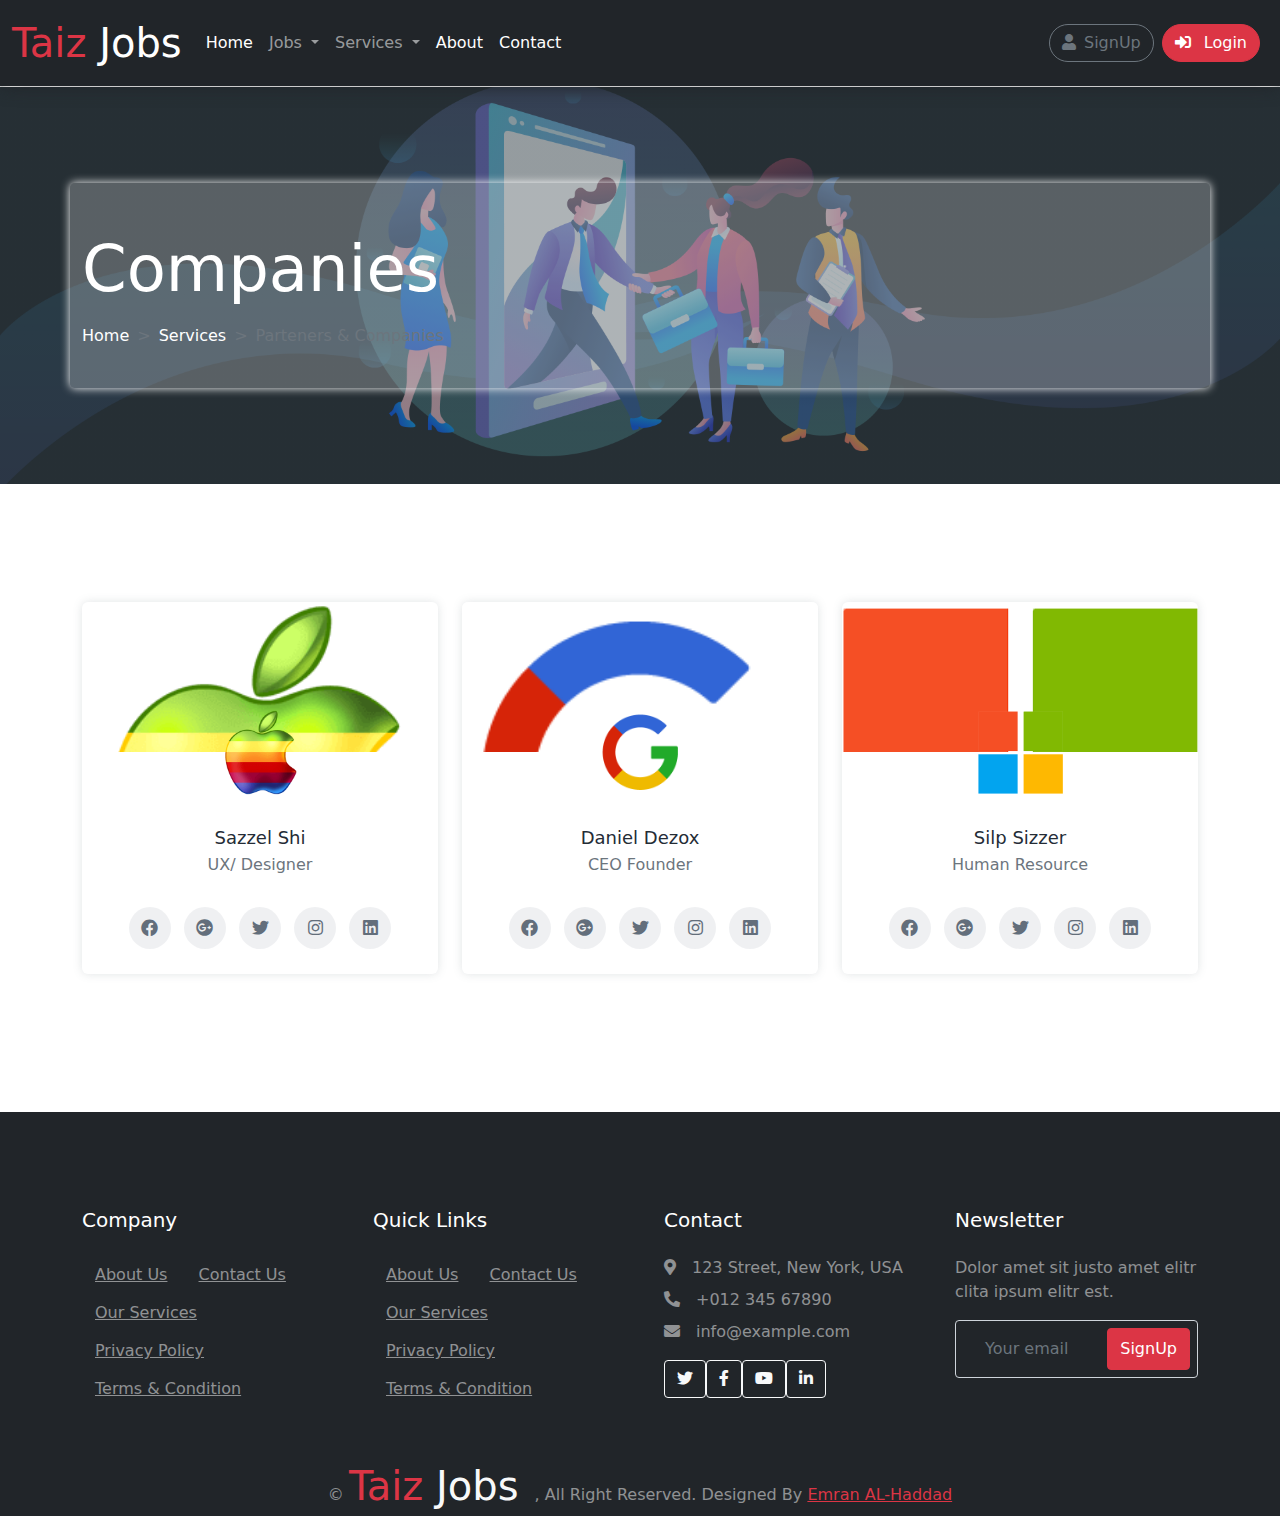
<file: parteners_and_companies.html>
<!DOCTYPE html>
<html lang="en">

<head>
    <meta charset="UTF-8">
    <meta http-equiv="X-UA-Compatible" content="IE=edge">
    <meta name="viewport" content="width=device-width, initial-scale=1.0">
    <title>Jobs Website</title>
    <link href="assets/fonts/fontawesome-free-5.15.4-web/css/all.css" rel="stylesheet">
    <link rel="stylesheet" href="assets/css/bootstrap.css">

    <link rel="stylesheet" href="assets/css/main.css">
    <link rel="stylesheet" href="assets/css/login_signup_style.css">

</head>

<body>

    <header class="position-sticky top-0">
        <nav class="navbar navbar-expand-lg navbar-dark bg-dark">
            <div class="container-fluid">
                <a class="navbar-brand fs-1 me-3" href="index.html"> <span class="text-danger">Taiz</span> Jobs</a>
                <button class="navbar-toggler" type="button" data-bs-toggle="collapse" data-bs-target="#navbarSupportedContent" aria-controls="navbarSupportedContent" aria-expanded="false" aria-label="Toggle navigation">
                    <span class="navbar-toggler-icon"></span>
                </button>
                <div class="collapse navbar-collapse" id="navbarSupportedContent">
                    <ul class="navbar-nav me-auto text-center mb-2 mb-lg-0">
                        <li class="nav-item">
                            <a class="nav-link active" aria-current="page" href="index.html">Home</a>
                        </li>

                        <li class="nav-item dropdown">
                            <a class="nav-link dropdown-toggle" href="jobs.html" id="navbarDropdown" role="button" data-bs-toggle="dropdown" aria-expanded="false">
                                Jobs
                            </a>
                            <ul class="dropdown-menu" aria-labelledby="navbarDropdown">
                                <li><a class="dropdown-item" href="jobs.html">Jobs List</a></li>
                                <li><a class="dropdown-item" href="job_details.html">Job Details</a></li>
                            </ul>
                        </li>

                        <li class="nav-item dropdown">
                            <a class="nav-link dropdown-toggle" href="our_services.html" role="button" data-bs-toggle="dropdown" aria-expanded="false">
                                Services
                            </a>
                            <ul class="dropdown-menu" aria-labelledby="navbarDropdown">
                                <li><a class="dropdown-item" href="our_services.html">Service List</a></li>
                                <li><a class="dropdown-item" href="parteners_and_companies.html">Companies List</a></li>
                            </ul>
                        </li>

                        <li class="nav-item">
                            <a class="nav-link active" aria-current="page" href="about_us.html">About</a>
                        </li>

                        <li class="nav-item">
                            <a class="nav-link active" aria-current="page" href="contact.html">Contact</a>
                        </li>


                    </ul>
                    <div class="d-flex m-lg-2 flex-column flex-lg-row gap-2 mb-3 m-sm-3">
                        <button type="button" class="btn btn-outline-secondary rounded-pill" data-bs-toggle="modal" data-bs-target="#signUpModal">
                            <i class="fa fa-user me-2 "></i>SignUp </button>

                        <button type="button" class="btn btn-danger rounded-pill" data-bs-toggle="modal" data-bs-target="#loginModal">
                            <i class="fa fa-sign-in-alt me-2  "></i> Login
                        </button>
                    </div>
                </div>
            </div>
        </nav>
    </header>


    <!--  Start of Carousel -->

    <div class="container-xxl py-5 bg-dark page-header mb-5 ">
        <div class="container my-5 pt-5 pb-4 rounded-3 " style="background: #ffffff3d; box-shadow: 0 0 10px white;">
            <h1 class="display-3 text-white mb-3">Companies</h1>
            <nav style="--bs-breadcrumb-divider: '>';" aria-label="breadcrumb">
                <ol class="breadcrumb">
                    <li class="breadcrumb-item"><a href="index.html" class="text-white text-decoration-none">Home</a></li>
                    <li class="breadcrumb-item"><a href="parteners_and_companies.html" class="text-white text-decoration-none">Services</a></li>
                    <li class="breadcrumb-item active" aria-current="page">Parteners & Companies</li>
                </ol>
            </nav>
        </div>
    </div>

    <!-- End of Carousel -->


    <section class="membercard dark" style="padding: 70px 0px 60px 0px;">
        <div class="container">
            <div class="row">
                <div class="col-md-4 col-sm-4">
                    <div class="left-widget-sidebar">
                        <div class="card-widget bg-white user-card">
                            <div class="u-img img-cover" style="background-image: url(assets/images/apple.png);background-size:cover;"></div>
                            <div class="u-content">
                                <div class="avatar box-80">
                                    <img class="img-responsive img-circle img-70 shadow-white img-fluid" src="assets/images/apple.png" alt="">
                                    <i class="fa fa-circle-o fa-green"></i>
                                </div>
                                <h5>Sazzel Shi</h5>
                                <p class="text-muted">UX/ Designer</p>
                            </div>
                            <div class="user-social-profile">
                                <ul>
                                    <li><a href=""><i class="fab fa-facebook"></i></a></li>
                                    <li><a href=""><i class="fab fa-google-plus"></i></a></li>
                                    <li><a href=""><i class="fab fa-twitter"></i></a></li>
                                    <li><a href=""><i class="fab fa-instagram"></i></a></li>
                                    <li><a href=""><i class="fab fa-linkedin"></i></a></li>
                                </ul>
                            </div>
                        </div>
                    </div>
                </div>
                <div class="col-md-4 col-sm-4">
                    <div class="left-widget-sidebar">
                        <div class="card-widget bg-white user-card">
                            <div class="u-img img-cover" style="background-image: url(assets/images/google.png);background-size:cover;"></div>
                            <div class="u-content">
                                <div class="avatar box-80">
                                    <img class="img-responsive img-circle img-70 shadow-white img-fluid" src="assets/images/google.png" alt="">
                                    <i class="fa fa-circle-o fa-green"></i>
                                </div>
                                <h5>Daniel Dezox</h5>
                                <p class="text-muted">CEO Founder</p>
                            </div>
                            <div class="user-social-profile">
                                <ul>
                                    <li><a href=""><i class="fab fa-facebook"></i></a></li>
                                    <li><a href=""><i class="fab fa-google-plus"></i></a></li>
                                    <li><a href=""><i class="fab fa-twitter"></i></a></li>
                                    <li><a href=""><i class="fab fa-instagram"></i></a></li>
                                    <li><a href=""><i class="fab fa-linkedin"></i></a></li>
                                </ul>
                            </div>
                        </div>
                    </div>
                </div>
                <div class="col-md-4 col-sm-4">
                    <div class="left-widget-sidebar">
                        <div class="card-widget bg-white user-card">
                            <div class="u-img img-cover" style="background-image: url(assets/images/microsoft.png);background-size:cover;"></div>
                            <div class="u-content">
                                <div class="avatar box-80">
                                    <img class="img-responsive img-circle img-70 shadow-white img-fluid" src="assets/images/microsoft.png" alt="">
                                    <i class="fa fa-circle-o fa-green"></i>
                                </div>
                                <h5>Silp Sizzer</h5>
                                <p class="text-muted">Human Resource</p>
                            </div>
                            <div class="user-social-profile">
                                <ul>
                                    <li><a href=""><i class="fab fa-facebook"></i></a></li>
                                    <li><a href=""><i class="fab fa-google-plus"></i></a></li>
                                    <li><a href=""><i class="fab fa-twitter"></i></a></li>
                                    <li><a href=""><i class="fab fa-instagram"></i></a></li>
                                    <li><a href=""><i class="fab fa-linkedin"></i></a></li>
                                </ul>
                            </div>
                        </div>
                    </div>
                </div>
            </div>
        </div>
    </section>


    <!-- Modal HTML -->
    <div class="modal fade" id="loginModal">
        <div class="modal-dialog modal-login  ">
            <div class="modal-content ">
                <div class="modal-header ">
                    <div class="avatar ">
                        <img src="assets/images/avatar.png " alt="Avatar ">
                    </div>
                    <h4 class="modal-title mt-5 text-center border-1 border-bottom">Member Login</h4>
                    <button type="button " class="btn-close close " data-bs-dismiss="modal" aria-bs-label="Close"></button>
                </div>
                <div class="modal-body ">
                    <form action=" " method="post " class="was-validated">
                        <div class="form-group mb-2 position-relative">
                            <label for="validationTooltipUsername" class="form-label">Username</label>
                            <div class="input-group has-validation">
                                <span class="input-group-text" id="validationTooltipUsernamePrepend">@</span>
                                <input type="text" class="form-control" id="validationTooltipUsername" aria-describedby="validationTooltipUsernamePrepend" required>
                                <div class="invalid-feedback">
                                    Please choose a unique and valid username.
                                </div>
                            </div>
                        </div>
                        <div class="form-group mb-2 position-relative">
                            <label for="validationTooltipPassword" class="form-label">Password</label>
                            <div class="input-group has-validation">
                                <span class="input-group-text" id="validationTooltipPasswordPrepend">
                                    *
                                </span>
                                <input type="password" class="form-control" id="validationTooltipUsername" aria-describedby="validationTooltipPasswordPrepend" required>
                                <div class="invalid-feedback">
                                    Type Valid Password.
                                </div>
                            </div>
                        </div>
                        <div class="form-group mt-5 ">
                            <button type="submit " class="btn btn-danger rounded-pill w-100 mb-1">
                                <li class="fab fa-sign-in-alt text-light"></li>
                                Login</button>
                            <button type="button " data-bs-dismiss="modal" data-bs-toggle="modal" data-bs-target="#signUpModal" class="btn btn-outline-secondary rounded-pill w-100">
                            <li class="fab fa-user-alt"></li>SignUp</button>
                        </div>
                    </form>
                </div>
                <div class="modal-footer ">
                    <a href=" # ">Forgot Password?</a>
                </div>
            </div>
        </div>
    </div>

    <div class="modal fade" id="signUpModal">
        <div class="modal-dialog modal-login ">
            <div class="modal-content ">
                <div class="modal-header ">
                    <div class="avatar ">
                        <img src="assets/images/avatar.png " alt="Avatar ">
                    </div>
                    <h4 class="modal-title mt-5 text-center border-1 border-bottom">Member SignUp</h4>
                    <button type="button " class="btn-close close " data-bs-dismiss="modal" aria-bs-label="Close"></button>
                </div>
                <div class="modal-body ">
                    <form action=" " method="post " class="was-validated">
                        <div class="form-group mb-2 position-relative">
                            <label for="validationTooltipPassword" class="form-label">Email</label>
                            <div class="input-group has-validation">
                                <span class="input-group-text" id="validationTooltipEmailPrepend">
                                    @
                                </span>
                                <input type="email" class="form-control" id="validationTooltipUsername" aria-describedby="validationTooltipEmailPrepend" required>
                                <div class="invalid-feedback">
                                    Type Valid Email.
                                </div>
                            </div>
                        </div>
                        <div class="form-group mb-2 position-relative">
                            <label for="validationTooltipUsername" class="form-label">Username</label>
                            <div class="input-group has-validation">
                                <span class="input-group-text" id="validationTooltipUsernamePrepend">@</span>
                                <input type="text" class="form-control" id="validationTooltipUsername" aria-describedby="validationTooltipUsernamePrepend" required>
                                <div class="invalid-feedback">
                                    Please choose a unique and valid username.
                                </div>
                            </div>
                        </div>
                        <div class="form-group mb-2 position-relative">
                            <label for="validationTooltipPassword" class="form-label">Password</label>
                            <div class="input-group has-validation">
                                <span class="input-group-text" id="validationTooltipPasswordPrepend">
                                    *
                                </span>
                                <input type="password" class="form-control" id="validationTooltipUsername" aria-describedby="validationTooltipPasswordPrepend" required>
                                <div class="invalid-feedback">
                                    Type Valid Password.
                                </div>
                            </div>
                        </div>
                        <div class="form-group mt-5 ">
                            <button type="button " data-bs-dismiss="modal" data-bs-toggle="modal" data-bs-target="#signUpModal" class="btn btn-outline-secondary rounded-pill w-100">
                                <li class="fab fa-user"></li>SignUp</button>
                        </div>
                    </form>
                </div>
                <div class="modal-footer ">
                    <a href=" # " data-bs-dismiss="modal" data-bs-toggle="modal" data-bs-target="#loginModal">has account?</a>
                </div>
            </div>
        </div>
    </div>

    <footer>
        <div class=" container-fluid bg-dark text-white-50 footer pt-5 mt-5 ">
            <div class=" container py-5 ">
                <div class=" row g-5 ">
                    <div class=" col-lg-3 col-md-6 ">
                        <h5 class=" text-white mb-4 ">Company</h5>
                        <a class=" btn btn-link text-white-50 " href=" ">About Us</a>
                        <a class=" btn btn-link text-white-50 " href=" ">Contact Us</a>
                        <a class=" btn btn-link text-white-50 " href=" ">Our Services</a>
                        <a class=" btn btn-link text-white-50 " href=" ">Privacy Policy</a>
                        <a class=" btn btn-link text-white-50 " href=" ">Terms &amp; Condition</a>
                    </div>
                    <div class=" col-lg-3 col-md-6 ">
                        <h5 class=" text-white mb-4 ">Quick Links</h5>
                        <a class=" btn btn-link text-white-50 " href=" ">About Us</a>
                        <a class=" btn btn-link text-white-50 " href=" ">Contact Us</a>
                        <a class=" btn btn-link text-white-50 " href=" ">Our Services</a>
                        <a class=" btn btn-link text-white-50 " href=" ">Privacy Policy</a>
                        <a class=" btn btn-link text-white-50 " href=" ">Terms &amp; Condition</a>
                    </div>
                    <div class=" col-lg-3 col-md-6 ">
                        <h5 class=" text-white mb-4 ">Contact</h5>
                        <p class=" mb-2 "><i class=" fa fa-map-marker-alt me-3 "></i>123 Street, New York, USA</p>
                        <p class=" mb-2 "><i class=" fa fa-phone-alt me-3 "></i>+012 345 67890</p>
                        <p class=" mb-2 "><i class=" fa fa-envelope me-3 "></i>info@example.com</p>
                        <div class=" d-flex pt-2 ">
                            <a class=" btn btn-outline-light btn-social " href=" "><i class=" fab fa-twitter "></i></a>
                            <a class=" btn btn-outline-light btn-social " href=" "><i
                                    class=" fab fa-facebook-f "></i></a>
                            <a class=" btn btn-outline-light btn-social " href=" "><i class=" fab fa-youtube "></i></a>
                            <a class=" btn btn-outline-light btn-social " href=" "><i
                                    class=" fab fa-linkedin-in "></i></a>
                        </div>
                    </div>
                    <div class=" col-lg-3 col-md-6 ">
                        <h5 class=" text-white mb-4 ">Newsletter</h5>
                        <p>Dolor amet sit justo amet elitr clita ipsum elitr est.</p>
                        <div class=" position-relative mx-auto " style=" max-width: 400px; ">
                            <input class=" form-control bg-transparent w-100 py-3 ps-4 pe-5 " type=" text " placeholder=" Your email ">
                            <button type=" button " class=" btn btn-danger py-2 position-absolute top-0 end-0 mt-2 me-2 ">SignUp</button>
                        </div>
                    </div>
                </div>
            </div>
            <div class=" container ">
                <div class=" copyright ">
                    <div class=" row ">
                        <div class=" col-12 text-center mb-3 mb-md-0 ">
                            © <a class=" navbar-brand fs-1 me-3 text-light " href=" # "><span
                                    class=" text-danger ">Taiz</span> Jobs</a>, All Right Reserved. Designed By <a class=" text-danger " href=" # ">Emran AL-Haddad</a>
                        </div>
                    </div>
                </div>
            </div>
        </div>
    </footer>

    <!-- Scripts  -->
    <script src=" assets/js/bootstrap.bundle.js "></script>

</body>

</html>
</file>
<file: assets/css/main.css>
header {
    z-index: 9999;
    box-shadow: 0 0 17px;
    border-bottom: 1px solid #ccc;
    border-radius: 2%;
}

.btn {}


/*===========================
    clients-01 css 
===========================*/

.client-logo-area .section-title-two {
    text-align: center;
    max-width: 550px;
    margin: auto;
    margin-bottom: 50px;
    position: relative;
    z-index: 5;
}

@media only screen and (min-width: 768px) and (max-width: 991px) {
    .client-logo-area .section-title-two {
        margin-bottom: 45px;
    }
}

@media (max-width: 767px) {
    .client-logo-area .section-title-two {
        margin-bottom: 35px;
    }
}

.client-logo-area .section-title-two span {
    text-transform: capitalize;
    color: var(--white);
    background: var(--primary);
    display: inline-block;
    margin-bottom: 10px;
    padding: 5px 15px;
    border-radius: 4px;
}

.client-logo-area .section-title-two h2 {
    margin-bottom: 15px;
}

@media only screen and (min-width: 768px) and (max-width: 991px) {
    .client-logo-area .section-title-two h2 {
        font-size: 2rem;
        line-height: 2.8rem;
    }
}

@media (max-width: 767px) {
    .client-logo-area .section-title-two h2 {
        font-size: 1.5rem;
        line-height: 1.9rem;
    }
}

.client-logo-area .section-title-two p {
    color: var(--dark-3);
}


/*===== Client Logo One =====*/

.client-logo-one {
    padding-top: 100px;
    padding-bottom: 100px;
}

.client-logo-one .single-client {
    margin-top: 30px;
}

.job-item {
    border-radius: 10px 0;
    box-shadow: 0 2px 4px;
}

.page-header {
    background: linear-gradient(rgba(43, 57, 64, .5), rgba(43, 57, 64, .5)), url(../images/come-on-join.png) center center no-repeat;
    background-size: cover;
}


/*----------------------------Features Style-------------------------*/

.features-content {
    border: 1px solid #f4f5f7;
    padding: 20px 15px;
    text-align: center;
    border-radius: 5px;
    margin-bottom: 30px;
    box-shadow: 0px 0px 10px 0px rgba(107, 121, 124, 0.2);
}

.features-content h3 {
    font-weight: 400;
    color: #475052;
    font-size: 18px;
    text-transform: uppercase;
    margin-bottom: 0;
}

.features-content p {
    font-weight: 300;
    color: #6b797c;
    line-height: 1.8;
    font-size: 14px;
}

.features-content span {
    font-size: 45px;
    margin-bottom: 25px;
    color: #da0833;
}


/*---------------------Membrcard---------------*/

.card-widget {
    background-color: #fff;
    border-color: #d7dfe3;
    border: none;
    -webkit-box-shadow: 0px 0px 10px 0px rgba(107, 121, 124, 0.2);
    box-shadow: 0px 0px 10px 0px rgba(107, 121, 124, 0.2);
    border-radius: 6px;
    text-align: center;
    overflow: hidden;
    transition: .7s;
    margin-bottom: 30px;
}

.user-card .u-img {
    margin-bottom: -42px;
    height: 150px;
}

.user-card .u-content {
    padding: 0 1.25rem 1.25rem;
}

.user-card .avatar {
    margin: 0 auto 2rem auto;
    position: relative;
    display: block;
    max-width: 85px;
}

.avatar.box-80 i {
    position: absolute;
    bottom: -6px;
    left: 37px;
    color: #07b107;
}

.u-content h5 {
    font-size: 18px;
    color: #242c36;
    margin-bottom: 5px;
}

.text-muted {
    margin-bottom: 5px;
}

.user-social-profile {
    padding: 5px 0 25px 0;
}

.user-social-profile ul {
    padding: 0;
    margin: 0;
}

.user-social-profile ul li {
    list-style: none;
    display: inline-block;
    padding: 0 4px;
}

.user-social-profile ul li a i {
    background: rgba(99, 110, 123, 0.1);
    width: 42px;
    height: 42px;
    line-height: 42px;
    font-size: 17px;
    border-radius: 50%;
    color: #636e7b;
}

.user-social-profile ul li a i:hover,
.user-social-profile ul li a i:focus {
    background: #da0833;
    color: #ffffff;
}


/*-----------------------counter Section start-------------------------*/

.counter {
    background: #da0833;
    padding: 60px 0;
}

.counter-text {
    text-align: center;
    color: #ffffff;
}

.counter-text h3 {
    color: #ffffff;
    font-weight: 400;
    font-size: 32px;
    margin-bottom: 5px;
}

.counter-text p {
    color: #ffffff;
    font-weight: 400;
    font-size: 17px;
    text-transform: uppercase;
    margin-bottom: 0;
}

.counter-text span {
    font-size: 35px;
    color: rgba(255, 255, 255, 0.7);
    margin-bottom: 15px;
}
</file>
<file: assets/css/login_signup_style.css>
.modal-login {
    color: #636363;
    width: 350px;
}

.modal-login .modal-content {
    padding: 20px;
    border-radius: 5px;
    border: none;
    height: 100%;
}

.modal-login .modal-header {
    border-bottom: none;
    position: relative;
    justify-content: center;
}

.modal-login h4 {
    text-align: center;
    font-size: 26px;
    margin: 30px 0 -15px;
}

.modal-login .form-control:focus {
    border-color: #dc3545;
}

.modal-login .form-control,
.modal-login .btn {
    min-height: 40px;
    border-radius: 3px;
}

.modal-login .close {
    position: absolute;
    top: -5px;
    right: -5px;
}

.modal-login .modal-footer {
    background: #ecf0f1;
    border-color: #dee4e7;
    text-align: center;
    justify-content: center;
    margin: 0 -20px -20px;
    border-radius: 5px;
    font-size: 13px;
}

.modal-login .modal-footer a {
    color: #999;
}

.modal-login .avatar {
    position: absolute;
    margin: 0 auto;
    left: 0;
    right: 0;
    top: -70px;
    width: 95px;
    height: 95px;
    border-radius: 50%;
    z-index: 9;
    background: #dc3545;
    padding: 15px;
    box-shadow: 0px 2px 2px rgba(0, 0, 0, 0.1);
}

.modal-login .avatar img {
    width: 100%;
}

.modal-login.modal-dialog {
    margin-top: 80px;
}

.modal {
    z-index: 999999;
}
</file>
